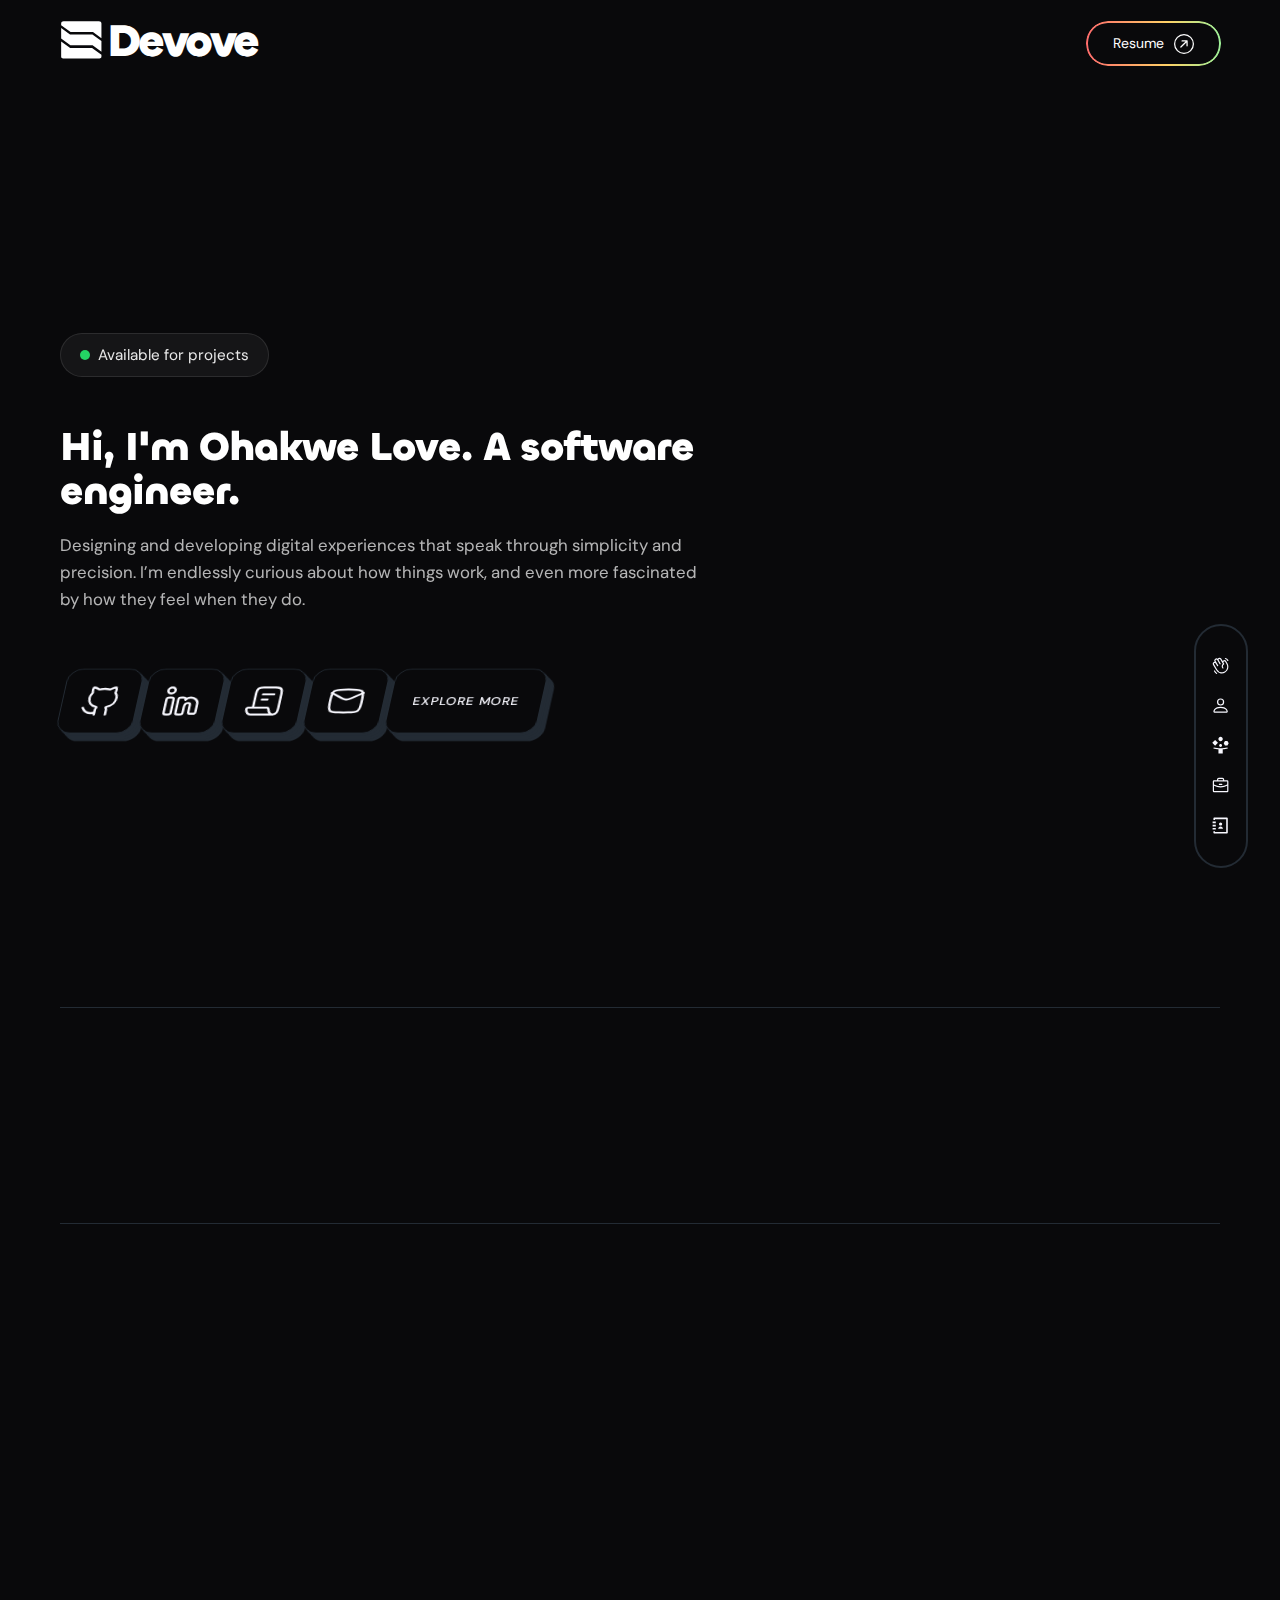
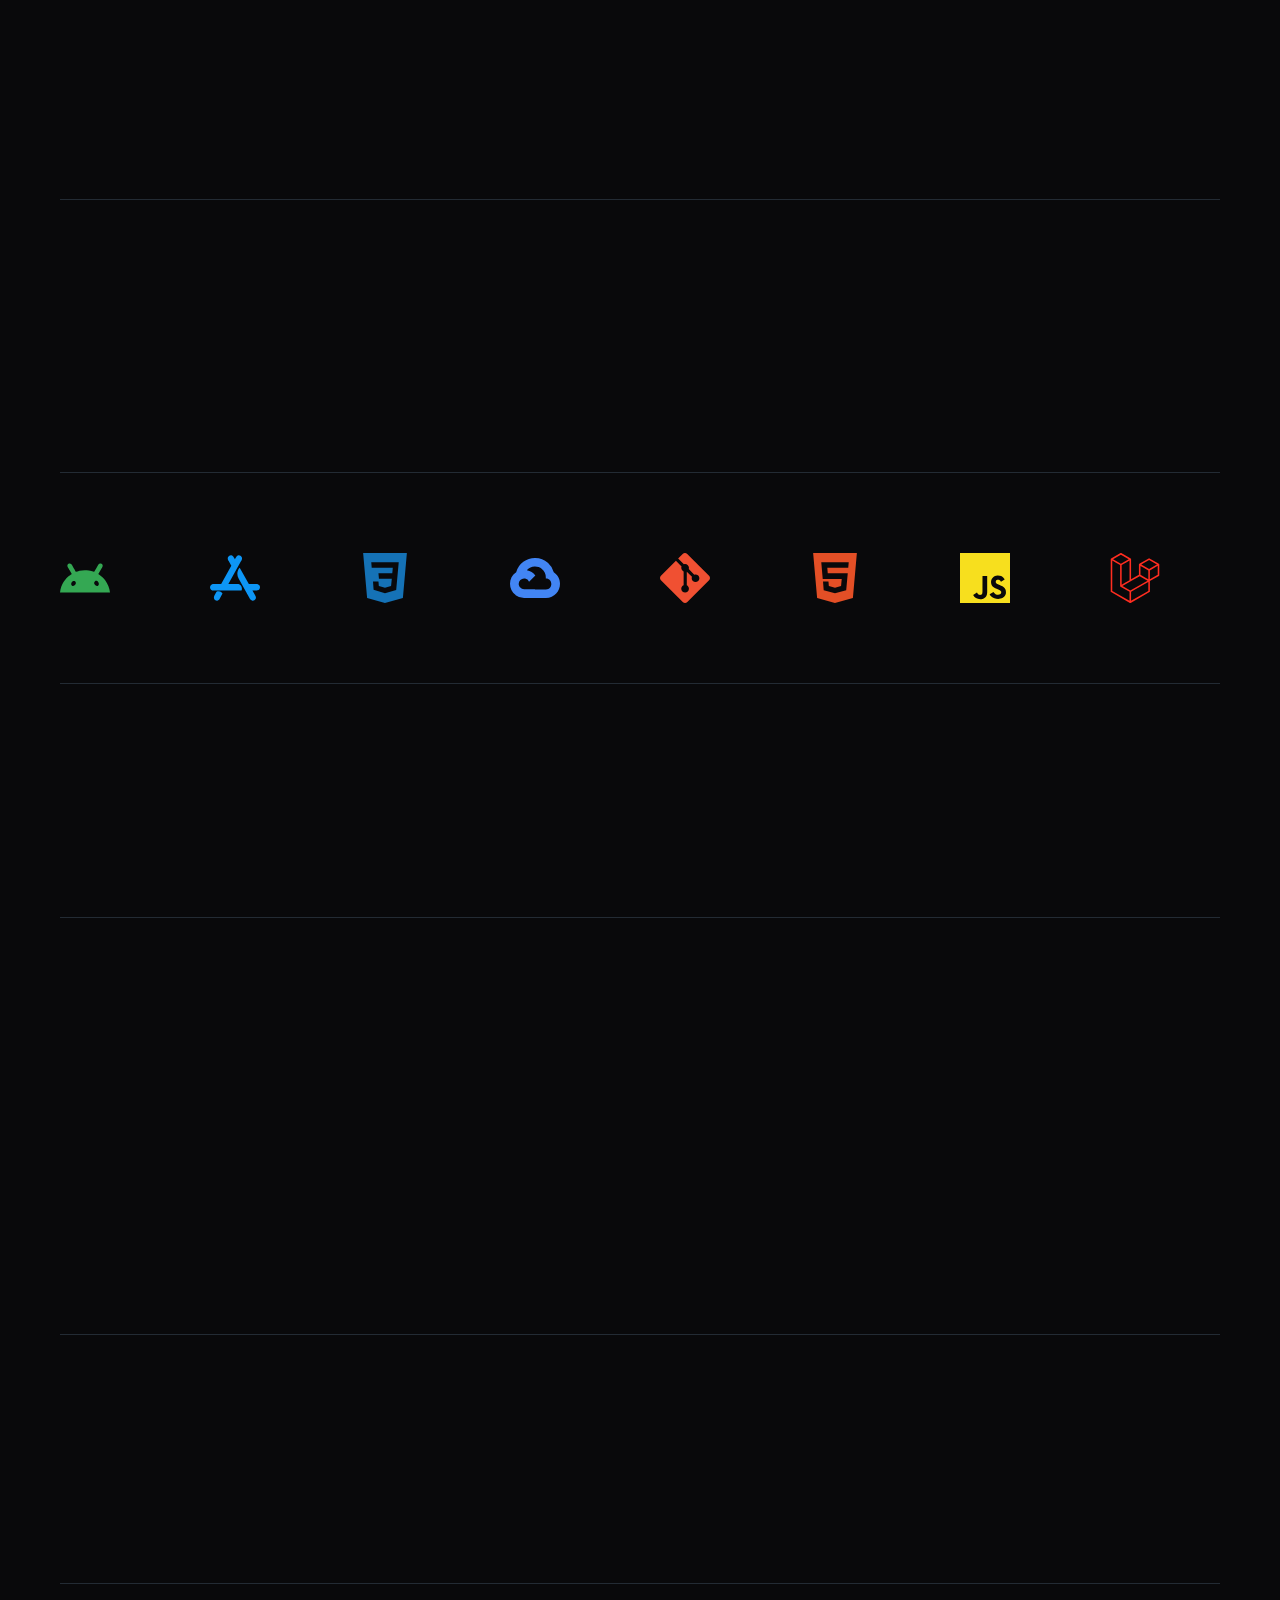
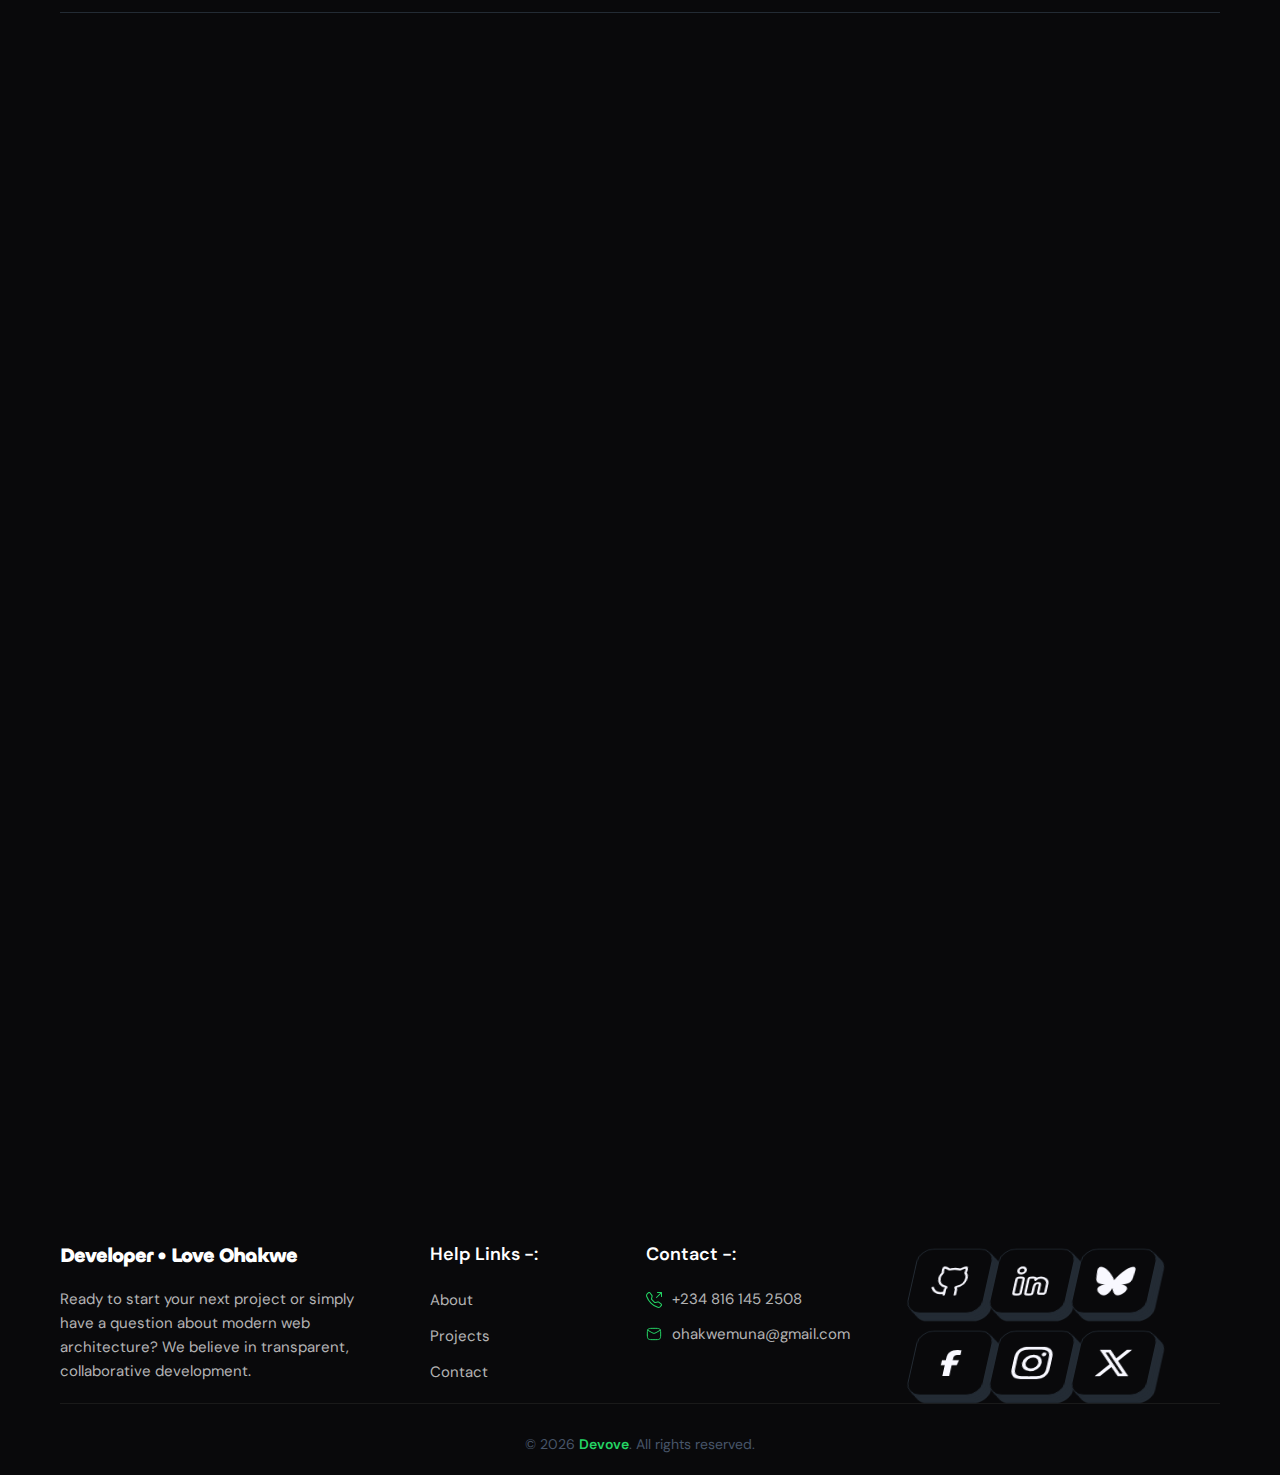
<file: index.html>
<!DOCTYPE html>
<html lang="en">

<head>
    <meta charset="UTF-8">
    <meta name="viewport" content="width=device-width, initial-scale=1.0">
    <meta name="description"
        content="Love Ohakwe - Software Engineer specializing in JavaScript ecosystem. Dedicated problem-solver who thrives on learning and building innovative solutions.">
    <meta name="keywords"
        content="software engineer, JavaScript developer, web development, problem solver, PHP Developer, React JS, Laravel Developer">
    <meta name="author" content="Love Ohakwe">
    <title>Ohakwe Love - Software Engineer | JavaScript Developer</title>

    <!-- favicon -->
    <link rel="apple-touch-icon" sizes="180x180" href="assets/images/favicon_io/apple-touch-icon.png">
    <link rel="icon" type="image/png" sizes="32x32" href="assets/images/favicon_io/favicon-32x32.png">
    <link rel="icon" type="image/png" sizes="16x16" href="assets/images/favicon_io/favicon-16x16.png">
    <!-- <link rel="manifest" href="assets/images/favicon_io/site.webmanifest"> -->

    <!-- css -->
    <link rel="stylesheet" href="assets/css/main.css">
    <link rel="stylesheet" href="assets/css/style.css">

    <style>
        .loaderDiv.fade-out {
            opacity: 0;
            transition: opacity 0.3s ease;
            pointer-events: none;
        }

        body.loading {
            overflow: hidden;
        }

        .loaderDiv {
            width: 100vw;
            height: 100vh;
            position: fixed;
            top: 0;
            bottom: 0;
            left: 0;
            right: 0;
            z-index: 99999;
            background-color: var(--background-2);
            display: flex;
            align-items: center;
            justify-content: center;
            overflow: hidden;
        }

        .loader {
            width: 50px;
            aspect-ratio: 1;
            display: grid;
            border: 4px solid var(--primary);
            border-radius: 50%;
            border-right-color: transparent;
            animation: l15 1s infinite linear;
        }

        .loader::before,
        .loader::after {
            content: "";
            grid-area: 1/1;
            margin: 2px;
            border: inherit;
            border-radius: 50%;
            animation: l15 2s infinite;
        }

        .loader::after {
            margin: 8px;
            animation-duration: 3s;
        }

        @keyframes l15 {
            100% {
                transform: rotate(1turn)
            }
        }
    </style>

    <!-- AOS -->
    <link href="https://unpkg.com/aos@2.3.1/dist/aos.css" rel="stylesheet">

    <!-- js -->
    <script src="assets/js/projects.js" defer></script>
    <script src="assets/js/main.js" defer></script>
</head>

<body>
    <!-- preloader  -->
    <div class="loaderDiv">
        <div class="loader"></div>
    </div>

    <!-- header -->
    <header>
        <div class="container">
            <a href="index.html" class="logo">
                <svg xmlns="http://www.w3.org/2000/svg" id="Layer_1" data-name="Layer 1" viewBox="0 0 1907 382.5">
                    <defs>
                        <style>
                            .cls-1 {
                                letter-spacing: -.06em;
                            }

                            .cls-2 {
                                letter-spacing: -.07em;
                            }

                            .cls-3 {
                                letter-spacing: -.07em;
                            }

                            .cls-4 {
                                letter-spacing: -.06em;
                            }

                            .cls-5 {
                                font-family: 'Chillax';
                                font-size: 436.5px;
                                font-weight: 600;
                            }

                            .cls-5,
                            .cls-6 {
                                fill: #fff;
                            }

                            .cls-6 {
                                stroke-width: 0px;
                            }
                        </style>
                    </defs>
                    <text class="cls-5" transform="translate(443.63 342.9)">
                        <tspan class="cls-1" x="0" y="0">D</tspan>
                        <tspan class="cls-2" x="300.31" y="0">e</tspan>
                        <tspan class="cls-3" x="525.11" y="0">vov</tspan>
                        <tspan class="cls-4" x="1206.46" y="0">e</tspan>
                    </text>
                    <g>
                        <path class="cls-6"
                            d="M395.05,32.97v140.95l-80.68-58.31-1.59-1.14H100.92L11,49.47v-16.5c0-11.11,10.4-20.12,23.23-20.12h337.58c12.83,0,23.23,9.01,23.23,20.12Z" />
                        <polygon class="cls-6"
                            points="395.05 201.88 395.05 303.32 310.87 242.48 309.28 241.33 99.01 241.33 11 177.72 11 77.44 95.6 138.58 96.82 139.46 96.46 139.72 309.05 139.72 395.05 201.88" />
                        <path class="cls-6"
                            d="M395.05,331.28v20.26c0,9.2-8.61,16.65-19.23,16.65H30.23c-10.62,0-19.23-7.46-19.23-16.65v-145.87l82.7,59.77,1.58,1.14h210.26l89.51,64.69Z" />
                    </g>
                </svg>
            </a>

            <a href="my_cv.html" target="_blank" class="view-resume  primary-btn animated-border">
                Resume

                <span>
                    <svg xmlns="http://www.w3.org/2000/svg" fill="currentColor" class="bi bi-arrow-up-right-circle"
                        viewBox="0 0 16 16">
                        <path fill-rule="evenodd"
                            d="M1 8a7 7 0 1 0 14 0A7 7 0 0 0 1 8m15 0A8 8 0 1 1 0 8a8 8 0 0 1 16 0M5.854 10.803a.5.5 0 1 1-.708-.707L9.243 6H6.475a.5.5 0 1 1 0-1h3.975a.5.5 0 0 1 .5.5v3.975a.5.5 0 1 1-1 0V6.707z" />
                    </svg>
                </span>
            </a>

            <button class="nav-toggle">
                <svg xmlns="http://www.w3.org/2000/svg" viewBox="0 0 24 24" fill="currentColor">
                    <path d="M3 4H21V6H3V4ZM9 11H21V13H9V11ZM3 18H21V20H3V18Z"></path>
                </svg>
            </button>
        </div>
    </header>

    <!-- navigation -->
    <nav id="nav" class="nav">

        <button class="close-nav">
            <svg xmlns="http://www.w3.org/2000/svg" viewBox="0 0 24 24" fill="currentColor">
                <path d="M16 18V20H5V18H16ZM21 11V13H3V11H21ZM19 4V6H8V4H19Z"></path>
            </svg>
        </button>

        <ul>
            <li>
                <a href="index.html" class="nav-link nav-home-link" data-tooltip="Home">
                    <svg aria-hidden="true" xmlns="http://www.w3.org/2000/svg" viewBox="0 0 256 256" class="size-5">
                        <path fill="currentColor"
                            d="m220.17 100l-17.31-30a28 28 0 0 0-38.24-10.25a27.7 27.7 0 0 0-9 8.34L138.2 38a28 28 0 0 0-48.48 0a28 28 0 0 0-41.57 36l1.59 2.76A27.7 27.7 0 0 0 38 80.41a28 28 0 0 0-10.24 38.25l40 69.32a87.47 87.47 0 0 0 53.43 41a88.6 88.6 0 0 0 22.92 3a88 88 0 0 0 76.06-132Zm-6.66 62.64A72 72 0 0 1 81.62 180l-40-69.32a12 12 0 0 1 20.78-12L81.63 132a8 8 0 1 0 13.85-8L62 66a12 12 0 1 1 20.78-12L114 108a8 8 0 1 0 13.85-8l-24.28-42a12 12 0 1 1 20.78-12l33.42 57.9a48 48 0 0 0-5.54 60.6a8 8 0 0 0 13.24-9a32 32 0 0 1 7.31-43.5a8 8 0 0 0 2.13-10.4L168.23 90A12 12 0 1 1 189 78l17.31 30a71.56 71.56 0 0 1 7.2 54.62ZM184.25 31.71A8 8 0 0 1 194 26a59.62 59.62 0 0 1 36.53 28l.33.57a8 8 0 1 1-13.85 8l-.33-.57a43.67 43.67 0 0 0-26.8-20.5a8 8 0 0 1-5.63-9.79M80.89 237a8 8 0 0 1-11.23 1.33A119.6 119.6 0 0 1 40.06 204a8 8 0 0 1 13.86-8a103.7 103.7 0 0 0 25.64 29.72A8 8 0 0 1 80.89 237">
                        </path>
                    </svg>

                    <div class="tool-tip">Home</div>
                </a>
            </li>
            <li>
                <a href="#about" class="nav-link nav-about-link" data-tooltip="About">
                    <svg xmlns="http://www.w3.org/2000/svg" fill="currentColor" class="bi bi-person"
                        viewBox="0 0 16 16">
                        <path
                            d="M8 8a3 3 0 1 0 0-6 3 3 0 0 0 0 6m2-3a2 2 0 1 1-4 0 2 2 0 0 1 4 0m4 8c0 1-1 1-1 1H3s-1 0-1-1 1-4 6-4 6 3 6 4m-1-.004c-.001-.246-.154-.986-.832-1.664C11.516 10.68 10.289 10 8 10s-3.516.68-4.168 1.332c-.678.678-.83 1.418-.832 1.664z" />
                    </svg>

                    <div class="tool-tip">About</div>
                </a>
            </li>
            <li>
                <a href="#skills" class="nav-link nav-skills-link" data-tooltip="Skills">
                    <svg xmlns="http://www.w3.org/2000/svg" fill="none" viewBox="0 0 24 24"
                        id="Person-Play-Fill--Streamline-Outlined-Fill-Material">
                        <path fill="currentColor"
                            d="M5.1496 12.05 1.59961 8.5l3.54999 -3.525 3.525 3.525 -3.525 3.55Zm4.175 9.95V16.683c-1.06665 -0.08865 -2.125 -0.20385 -3.175 -0.3455 -1.05 -0.14165 -2.09999 -0.3375 -3.14999 -0.5875l0.375 -1.5c1.421165 0.33335 2.84649 0.57085 4.27599 0.7125 1.4297 0.14165 2.88045 0.2125 4.35225 0.2125 1.472 0 2.92275 -0.07085 4.35225 -0.2125 1.42965 -0.14165 2.85285 -0.37915 4.2695 -0.7125l0.375 1.5c-1.05 0.25 -2.0998 0.4476 -3.1495 0.59275 -1.0498 0.14515 -2.1083 0.2559 -3.1755 0.33225V22h-5.35Zm2.672 -15.5c-0.76465 0 -1.41365 -0.26765 -1.947 -0.803 -0.5333 -0.53535 -0.8 -1.185335 -0.8 -1.95 0 -0.764665 0.2677 -1.413665 0.803 -1.947 0.53535 -0.533335 1.18535 -0.8 1.95 -0.8 0.7647 0 1.4137 0.267665 1.947 0.803 0.53335 0.535335 0.8 1.185335 0.8 1.95 0 0.764665 -0.26765 1.41365 -0.803 1.947 -0.5353 0.53335 -1.1853 0.8 -1.95 0.8Zm0.005 7.15c-0.5013 0 -0.93115 -0.1785 -1.2895 -0.5355 -0.3583 -0.357 -0.5375 -0.78615 -0.5375 -1.2875 0 -0.50135 0.1785 -0.93115 0.5355 -1.2895 0.357 -0.35835 0.7862 -0.5375 1.2875 -0.5375 0.50135 0 0.9312 0.1785 1.2895 0.5355 0.35835 0.357 0.5375 0.78615 0.5375 1.2875 0 0.50135 -0.1785 0.93115 -0.5355 1.2895 -0.357 0.35835 -0.78615 0.5375 -1.2875 0.5375Zm5.448 -1.9 -1.55 -2.75 1.55825 -2.75h3.11675l1.55 2.75 -1.55825 2.75h-3.11675Z"
                            stroke-width="0.5"></path>
                    </svg>
                    <div class="tool-tip">Skills</div>
                </a>
            </li>
            <li>
                <a href="#projects" class="nav-link nav-projects-link" data-tooltip="Projects">
                    <svg aria-hidden="true" xmlns="http://www.w3.org/2000/svg" viewBox="0 0 256 256" class="size-5">
                        <path fill="currentColor"
                            d="M216 56h-40v-8a24 24 0 0 0-24-24h-48a24 24 0 0 0-24 24v8H40a16 16 0 0 0-16 16v128a16 16 0 0 0 16 16h176a16 16 0 0 0 16-16V72a16 16 0 0 0-16-16M96 48a8 8 0 0 1 8-8h48a8 8 0 0 1 8 8v8H96Zm120 24v41.61A184 184 0 0 1 128 136a184.1 184.1 0 0 1-88-22.38V72Zm0 128H40v-68.36A200.2 200.2 0 0 0 128 152a200.25 200.25 0 0 0 88-20.37zm-112-88a8 8 0 0 1 8-8h32a8 8 0 0 1 0 16h-32a8 8 0 0 1-8-8">
                        </path>
                    </svg>
                    <div class="tool-tip">Projects</div>
                </a>
            </li>
            <li>
                <a href="contact.html" class="nav-link nav-contact-link" data-tooltip="Contact">
                    <svg xmlns="http://www.w3.org/2000/svg" viewBox="0 0 24 24" fill="currentColor">
                        <path
                            d="M4 2C3.44772 2 3 2.44772 3 3V5H5V4H19V20H5V19H3V21C3 21.5523 3.44772 22 4 22H20C20.5523 22 21 21.5523 21 21V3C21 2.44772 20.5523 2 20 2H4ZM9 16C9 14.3431 10.3431 13 12 13C13.6569 13 15 14.3431 15 16H9ZM12 12C10.8954 12 10 11.1046 10 10C10 8.89543 10.8954 8 12 8C13.1046 8 14 8.89543 14 10C14 11.1046 13.1046 12 12 12ZM6 9V7H2V9H6ZM6 11V13H2V11H6ZM6 17V15H2V17H6Z">
                        </path>
                    </svg>
                    <div class="tool-tip">Contact</div>
                </a>
            </li>
        </ul>
    </nav>

    <!-- main container -->
    <main>
        <!-- hero -->
        <section class="hero-wrapper">
            <div class="container">
                <div class="hero-content">
                    <div class="status-badge" data-aos="fade-right" data-aos-duration="1000">
                        <span class="status-dot"></span>
                        <span>Available for projects</span>
                    </div>

                    <h1 class="slide-in-up"  data-aos="fade-up" data-aos-duration="1500">Hi, I'm Ohakwe Love.
                        A software engineer.</h1>

                    <p class="description slide-in-up" data-aos="zoom-in" data-aos-duration="2000">
                        Designing and developing digital experiences that speak through simplicity and precision. I’m
                        endlessly curious about how things work, and even more fascinated by how they feel when they do.
                    </p>

                    <div class="cta-section slide-in-up" data-aos="fade-up" data-aos-duration="2500">
                        <div class="board">
                            <div class="key-position">
                                <a aria-label="Github" class="key" data-key="Github" target="_blank"
                                    href="https://github.com/Ohakwe-Love"> <svg aria-hidden="true"
                                        xmlns="http://www.w3.org/2000/svg" width="1em" height="1em" viewBox="0 0 24 24"
                                        data-astro-cid-wyj6lz6x="true">
                                        <g fill="none" stroke="currentColor" stroke-linecap="round"
                                            stroke-linejoin="round" stroke-width="1.5" color="currentColor">
                                            <path d="M10 20.568c-3.429 1.157-6.286 0-8-3.568"></path>
                                            <path
                                                d="M10 22v-3.242c0-.598.184-1.118.48-1.588c.204-.322.064-.78-.303-.88C7.134 15.452 5 14.107 5 9.645c0-1.16.38-2.25 1.048-3.2c.166-.236.25-.354.27-.46c.02-.108-.015-.247-.085-.527c-.283-1.136-.264-2.343.16-3.43c0 0 .877-.287 2.874.96c.456.285.684.428.885.46s.469-.035 1.005-.169A9.5 9.5 0 0 1 13.5 3a9.6 9.6 0 0 1 2.343.28c.536.134.805.2 1.006.169c.2-.032.428-.175.884-.46c1.997-1.247 2.874-.96 2.874-.96c.424 1.087.443 2.294.16 3.43c-.07.28-.104.42-.084.526s.103.225.269.461c.668.95 1.048 2.04 1.048 3.2c0 4.462-2.134 5.807-5.177 6.643c-.367.101-.507.559-.303.88c.296.47.48.99.48 1.589V22">
                                            </path>
                                        </g>
                                    </svg>
                                </a>
                            </div>

                            <div class="key-position">
                                <a aria-label="LinkedIn" class="key" data-key="LinkedIn" target="_blank"
                                    href="https://www.linkedin.com/in/love-ohakwe/">
                                    <svg aria-hidden="true" xmlns="http://www.w3.org/2000/svg" width="1em" height="1em"
                                        viewBox="0 0 24 24" data-astro-cid-wyj6lz6x="true">
                                        <path fill="none" stroke="currentColor" stroke-linecap="round"
                                            stroke-linejoin="round" stroke-width="1.5"
                                            d="M4.5 9.5H4c-.943 0-1.414 0-1.707.293S2 10.557 2 11.5V20c0 .943 0 1.414.293 1.707S3.057 22 4 22h.5c.943 0 1.414 0 1.707-.293S6.5 20.943 6.5 20v-8.5c0-.943 0-1.414-.293-1.707S5.443 9.5 4.5 9.5m2-5.25a2.25 2.25 0 1 1-4.5 0a2.25 2.25 0 0 1 4.5 0m5.826 5.25H11.5c-.943 0-1.414 0-1.707.293S9.5 10.557 9.5 11.5V20c0 .943 0 1.414.293 1.707S10.557 22 11.5 22h.5c.943 0 1.414 0 1.707-.293S14 20.943 14 20v-3.5c0-1.657.528-3 2.088-3c.78 0 1.412.672 1.412 1.5v4.5c0 .943 0 1.414.293 1.707s.764.293 1.707.293h.499c.942 0 1.414 0 1.707-.293c.292-.293.293-.764.293-1.706L22 14c0-2.486-2.364-4.5-4.703-4.5c-1.332 0-2.52.652-3.297 1.673c0-.63 0-.945-.137-1.179a1 1 0 0 0-.358-.358c-.234-.137-.549-.137-1.179-.137"
                                            color="currentColor"></path>
                                    </svg>
                                </a>
                            </div>

                            <div class="key-position">
                                <a aria-label="Resume" class="key" data-key="Resume" target="_blank" href="my_cv.html">
                                    <svg aria-hidden="true" xmlns="http://www.w3.org/2000/svg" width="1em" height="1em"
                                        viewBox="0 0 24 24" data-astro-cid-wyj6lz6x="true">
                                        <path fill="none" stroke="currentColor" stroke-linecap="round"
                                            stroke-linejoin="round" stroke-width="1.5"
                                            d="M5.975 16.987V6.532c0-1.345.057-2.906 1.065-3.8C7.866 2 9.034 2 10.14 2h7.31c1.027 0 2.092.018 3.012.47q.112.055.213.115C22.042 3.388 22 5.302 22 6.885v10.532c0 1.041-.048 2.111-.48 3.059c-.414.907-.98 1.314-2.024 1.506M5.975 16.987h8.83c.413 0 .785.253.93.638c.126.337.23.627.323.9c.323.958.607 1.969 1.287 2.717c.409.45.838.678 1.41.74m-12.78-4.995H2.969c-.553 0-1.011.447-.966.997c.047.576.15 1.078.34 1.615c.336.95.92 1.911 1.88 2.225c.354.115.746.153 1.251.158h13.28m.742 0a4 4 0 0 1-.742 0m.742 0h-.742M10.469 7h7m-7 4h3.5"
                                            color="currentColor"></path>
                                    </svg>
                                </a>
                            </div>

                            <div class="key-position">
                                <a aria-label="Email" class="key" data-key="Email" target="_blank"
                                    href="mailto:ohakwemuna@gmail.com"> <svg aria-hidden="true"
                                        xmlns="http://www.w3.org/2000/svg" width="1em" height="1em" viewBox="0 0 24 24"
                                        data-astro-cid-wyj6lz6x="true">
                                        <g fill="none" stroke="currentColor" stroke-linecap="round"
                                            stroke-linejoin="round" stroke-width="1.5" color="currentColor">
                                            <path d="m2 6l6.913 3.917c2.549 1.444 3.625 1.444 6.174 0L22 6"></path>
                                            <path
                                                d="M2.016 13.476c.065 3.065.098 4.598 1.229 5.733c1.131 1.136 2.705 1.175 5.854 1.254c1.94.05 3.862.05 5.802 0c3.149-.079 4.723-.118 5.854-1.254c1.131-1.135 1.164-2.668 1.23-5.733c.02-.986.02-1.966 0-2.952c-.066-3.065-.099-4.598-1.23-5.733c-1.131-1.136-2.705-1.175-5.854-1.254a115 115 0 0 0-5.802 0c-3.149.079-4.723.118-5.854 1.254c-1.131 1.135-1.164 2.668-1.23 5.733a69 69 0 0 0 0 2.952">
                                            </path>
                                        </g>
                                    </svg> </a>
                            </div>
                        </div>

                        <div class="key-position"> <a id="cta-hero-btn" href="contact.html" data-block="center"
                                class="key call-to-action-btn peer">
                                <p class="border-line call-to-action-content">Explore more</p>
                            </a> </div>
                    </div>
                </div>
            </div>
        </section>

        <!-- about -->
        <section id="about">
            <div class="container">
                <div class="section-header">
                    <div class="section-header-col">
                        <div class="section-label slide-in-left" data-aos="fade-up" data-aos-duration="1000">
                            <span>
                                <svg xmlns="http://www.w3.org/2000/svg" fill="currentColor" class="bi bi-person"
                                    viewBox="0 0 16 16">
                                    <path
                                        d="M8 8a3 3 0 1 0 0-6 3 3 0 0 0 0 6m2-3a2 2 0 1 1-4 0 2 2 0 0 1 4 0m4 8c0 1-1 1-1 1H3s-1 0-1-1 1-4 6-4 6 3 6 4m-1-.004c-.001-.246-.154-.986-.832-1.664C11.516 10.68 10.289 10 8 10s-3.516.68-4.168 1.332c-.678.678-.83 1.418-.832 1.664z">
                                    </path>
                                </svg>
                            </span>
                            About
                        </div>

                        <h2 class="section-heading slide-in-up" data-aos="fade-up" data-aos-duration="2000">Learning, Building, and Documenting</h2>
                    </div>
                    <div class="section-header-col">
                        <a href="contact.html" class="primary-btn animated-border" data-aos="zoom-in" data-aos-duration="2000">
                            Contact Me
                            <span>
                                <svg xmlns="http://www.w3.org/2000/svg" fill="currentColor"
                                    class="bi bi-arrow-right-short" viewBox="0 0 16 16">
                                    <path fill-rule="evenodd"
                                        d="M4 8a.5.5 0 0 1 .5-.5h5.793L8.146 5.354a.5.5 0 1 1 .708-.708l3 3a.5.5 0 0 1 0 .708l-3 3a.5.5 0 0 1-.708-.708L10.293 8.5H4.5A.5.5 0 0 1 4 8" />
                                </svg>
                            </span>
                        </a>
                    </div>
                </div>

                <div class="about-row">
                    <div class="about-col">
                        <h3 data-aos="fade-up" data-aos-duration="1500">Driven by curiosity and the art of creating meaningful experiences</h3>

                        <p data-aos="fade-up" data-aos-duration="2500">
                            A journey fueled by curiosity and the desire to understand how things work.
                            I began exploring technology out of a deep fascination with how ideas come to life through
                            code and design. What started as a simple curiosity grew into a passion for building
                            thoughtful, engaging digital experiences that connect people and purpose.
                        </p>

                        <p data-aos="fade-up" data-aos-duration="3000">
                            When I’m not creating, I’m often learning something new or observing the little details that
                            make everyday life inspiring, because for me, creativity starts with curiosity.
                        </p>

                        <a href="#projects" class="projects-link" data-aos="fade-up" data-aos-duration="3500">
                            <i class="border-line">Discover more projects</i>
                            <span>
                                <svg width="24" height="24" fill="none" stroke="currentColor" viewBox="0 0 24 24">
                                    <path stroke-linecap="round" stroke-linejoin="round" stroke-width="2"
                                        d="M9 5l7 7-7 7">
                                    </path>
                                </svg>
                            </span>
                        </a>
                    </div>
                    <div class="about-col" data-aos="zoom-in" data-aos-duration="2000">
                        <img src="assets/images/me/me.jpg" alt="Lovely">
                    </div>
                </div>
            </div>
        </section>

        <!-- stacks -->
        <section class="stacks" id="stacks">
            <div class="container">
                <div class="section-header">
                    <div class="section-header-col">
                        <div class="section-label" data-aos="zoom-out-down" data-aos-duration="2000">
                            <span>
                                <svg aria-hidden="true" xmlns="http://www.w3.org/2000/svg" width="1em" height="1em"
                                    viewBox="0 0 256 256" class="size-4">
                                    <g fill="currentColor">
                                        <path
                                            d="m220 169.09l-92 53.65l-92-53.65a8 8 0 0 0-8 13.82l96 56a8 8 0 0 0 8.06 0l96-56a8 8 0 1 0-8.06-13.82">
                                        </path>
                                        <path
                                            d="m220 121.09l-92 53.65l-92-53.65a8 8 0 0 0-8 13.82l96 56a8 8 0 0 0 8.06 0l96-56a8 8 0 1 0-8.06-13.82">
                                        </path>
                                        <path
                                            d="m28 86.91l96 56a8 8 0 0 0 8.06 0l96-56a8 8 0 0 0 0-13.82l-96-56a8 8 0 0 0-8.06 0l-96 56a8 8 0 0 0 0 13.82">
                                        </path>
                                    </g>
                                </svg>
                            </span>
                            Tech Stacks
                        </div>

                        <h2 class="section-heading" data-aos="zoom-in" data-aos-duration="3000">Tech stacks I'm familiar with</h2>
                        <p class="section-subtitle" data-aos="zoom-out-up" data-aos-duration="3000">Crafting exceptional digital experiences through
                            cutting-edge
                            technologies
                            and design principles</p>
                    </div>
                </div>

                <div class="stacks-container">
                    <div class="stacks-track">
                        <div class="stack-item">
                            <img src="assets/images/stacks/android.svg" alt="android">
                        </div>
                        <div class="stack-item">
                            <img src="assets/images/stacks/appstore.svg" alt="appstore">
                        </div>
                        <div class="stack-item">
                            <img src="assets/images/stacks/css3.svg" alt="css3">
                        </div>
                        <div class="stack-item">
                            <img src="assets/images/stacks/cloud.svg" alt="cloud">
                        </div>
                        <div class="stack-item">
                            <img src="assets/images/stacks/git.svg" alt="git">
                        </div>
                        <div class="stack-item">
                            <img src="assets/images/stacks/html.svg" alt="html">
                        </div>
                        <div class="stack-item">
                            <img src="assets/images/stacks/js.svg" alt="js">
                        </div>
                        <div class="stack-item">
                            <img src="assets/images/stacks/laravel.svg" alt="laravel">
                        </div>
                        <div class="stack-item">
                            <img src="assets/images/stacks/mysql.svg" alt="mysql">
                        </div>
                        <div class="stack-item">
                            <img src="assets/images/stacks/net.svg" alt=".net">
                        </div>
                        <div class="stack-item">
                            <img src="assets/images/stacks/php.svg" alt="php">
                        </div>
                        <div class="stack-item">
                            <img src="assets/images/stacks/postgresql.svg" alt="postgresql">
                        </div>
                        <div class="stack-item">
                            <img src="assets/images/stacks/react.svg" alt="react">
                        </div>
                        <div class="stack-item">
                            <img src="assets/images/stacks/vite.svg" alt="vite">
                        </div>

                        <div class="stack-item">
                            <img src="assets/images/stacks/android.svg" alt="android">
                        </div>
                        <div class="stack-item">
                            <img src="assets/images/stacks/appstore.svg" alt="appstore">
                        </div>
                        <div class="stack-item">
                            <img src="assets/images/stacks/css3.svg" alt="css3">
                        </div>
                        <div class="stack-item">
                            <img src="assets/images/stacks/cloud.svg" alt="cloud">
                        </div>
                        <div class="stack-item">
                            <img src="assets/images/stacks/git.svg" alt="git">
                        </div>
                        <div class="stack-item">
                            <img src="assets/images/stacks/html.svg" alt="html">
                        </div>
                        <div class="stack-item">
                            <img src="assets/images/stacks/js.svg" alt="js">
                        </div>
                        <div class="stack-item">
                            <img src="assets/images/stacks/laravel.svg" alt="laravel">
                        </div>
                        <div class="stack-item">
                            <img src="assets/images/stacks/mysql.svg" alt="mysql">
                        </div>
                        <div class="stack-item">
                            <img src="assets/images/stacks/net.svg" alt=".net">
                        </div>
                        <div class="stack-item">
                            <img src="assets/images/stacks/php.svg" alt="php">
                        </div>
                        <div class="stack-item">
                            <img src="assets/images/stacks/postgresql.svg" alt="postgresql">
                        </div>
                        <div class="stack-item">
                            <img src="assets/images/stacks/react.svg" alt="react">
                        </div>
                        <div class="stack-item">
                            <img src="assets/images/stacks/vite.svg" alt="vite">
                        </div>
                    </div>
                </div>
            </div>
        </section>

        <!-- skills -->
        <div class="skills-container" id="skills">
            <div class="container">
                <div class="section-header">
                    <div class="section-header-col">
                        <div class="section-label" data-aos="zoom-out-down" data-aos-duration="2000">
                            <span>
                                <svg xmlns="http://www.w3.org/2000/svg" fill="none" viewBox="0 0 24 24"
                                    id="Person-Play-Fill--Streamline-Outlined-Fill-Material">
                                    <path fill="currentColor"
                                        d="M5.1496 12.05 1.59961 8.5l3.54999 -3.525 3.525 3.525 -3.525 3.55Zm4.175 9.95V16.683c-1.06665 -0.08865 -2.125 -0.20385 -3.175 -0.3455 -1.05 -0.14165 -2.09999 -0.3375 -3.14999 -0.5875l0.375 -1.5c1.421165 0.33335 2.84649 0.57085 4.27599 0.7125 1.4297 0.14165 2.88045 0.2125 4.35225 0.2125 1.472 0 2.92275 -0.07085 4.35225 -0.2125 1.42965 -0.14165 2.85285 -0.37915 4.2695 -0.7125l0.375 1.5c-1.05 0.25 -2.0998 0.4476 -3.1495 0.59275 -1.0498 0.14515 -2.1083 0.2559 -3.1755 0.33225V22h-5.35Zm2.672 -15.5c-0.76465 0 -1.41365 -0.26765 -1.947 -0.803 -0.5333 -0.53535 -0.8 -1.185335 -0.8 -1.95 0 -0.764665 0.2677 -1.413665 0.803 -1.947 0.53535 -0.533335 1.18535 -0.8 1.95 -0.8 0.7647 0 1.4137 0.267665 1.947 0.803 0.53335 0.535335 0.8 1.185335 0.8 1.95 0 0.764665 -0.26765 1.41365 -0.803 1.947 -0.5353 0.53335 -1.1853 0.8 -1.95 0.8Zm0.005 7.15c-0.5013 0 -0.93115 -0.1785 -1.2895 -0.5355 -0.3583 -0.357 -0.5375 -0.78615 -0.5375 -1.2875 0 -0.50135 0.1785 -0.93115 0.5355 -1.2895 0.357 -0.35835 0.7862 -0.5375 1.2875 -0.5375 0.50135 0 0.9312 0.1785 1.2895 0.5355 0.35835 0.357 0.5375 0.78615 0.5375 1.2875 0 0.50135 -0.1785 0.93115 -0.5355 1.2895 -0.357 0.35835 -0.78615 0.5375 -1.2875 0.5375Zm5.448 -1.9 -1.55 -2.75 1.55825 -2.75h3.11675l1.55 2.75 -1.55825 2.75h-3.11675Z"
                                        stroke-width="0.5"></path>
                                </svg>
                            </span>
                            Expertise
                        </div>
                        <h2 class="section-heading" data-aos="zoom-in-right" data-aos-duration="3000" data-aos-delay="100">Professional Values</h2>
                        <p class="section-subtitle"  data-aos="zoom-out-up" data-aos-duration="3000" data-aos-delay="100">Key interpersonal abilities that support efficient, secure, and
                            results-driven work.</p>
                    </div>
                </div>

                <div class="skills-grid">
                    <div class="skill-card" data-aos="zoom-in-up" data-aos-duration="3000" data-aos-delay="100">
                        <div class="skill-icon">
                            <div class="icon-glow"></div>
                            <img src="assets/images/skills/problem-solving.png" alt="">
                        </div>
                        <h3 class="skill-title">Problem-Solving</h3>
                        <p class="skill-description">Approach complex technical challenges with a structured, logical,
                            and systematic mindset.</p>
                    </div>

                    <div class="skill-card" data-aos="zoom-in-up" data-aos-duration="3000" data-aos-delay="500">
                        <div class="skill-icon">
                            <div class="icon-glow"></div>
                            <img src="assets/images/skills/team.png" alt="">
                        </div>
                        <h3 class="skill-title">Collaboration</h3>
                        <p class="skill-description">Work effectively in a team, provide constructive code feedback, and
                            utilize Git flow smoothly.</p>
                    </div>

                    <div class="skill-card" data-aos="zoom-in-up" data-aos-duration="3000" data-aos-delay="1000">
                        <div class="skill-icon">
                            <div class="icon-glow"></div>
                            <img src="assets/images/skills/user-focus.png" alt="">
                        </div>
                        <h3 class="skill-title">User Focus</h3>
                        <p class="skill-description">Understand user needs, focusing on accessibility, performance, and
                            overall usability.</p>
                    </div>

                    <div class="skill-card" data-aos="zoom-in-up" data-aos-duration="3000" data-aos-delay="1500">
                        <div class="skill-icon">
                            <div class="icon-glow"></div>
                            <img src="assets/images/skills/security.png" alt="">
                        </div>
                        <h3 class="skill-title">Security</h3>
                        <p class="skill-description">Ensuring data integrity and safeguarding applications through
                            proactive measures.</p>
                    </div>

                </div>
            </div>
        </div>

        <!-- Services Section -->
        <section class="services" id="services">
            <div class="container">
                <div class="section-header">
                    <div class="section-header-col">
                        <div class="section-label" data-aos="fade-right" data-aos-duration="2000">
                            <span>
                                <svg xmlns="http://www.w3.org/2000/svg" fill="none" viewBox="0 0 24 24">
                                    <path fill="currentColor" fill-rule="evenodd"
                                        d="M10.5894 17.0129c0.9302 -1.0001 2.0004 -2.3204 3.0606 -3.5506 1.0602 -1.2303 2.2704 -2.7105 3.0006 -3.58071 0.4579 0.20131 0.9434 0.33281 1.4403 0.39011 0.6483 0.0633 1.3025 -0.0257 1.9103 -0.2601 0.7354 -0.2727 1.4137 -0.67968 2.0004 -1.20021 0.5775 -0.50508 1.0529 -1.11623 1.4003 -1.80034 0.1551 -0.36269 0.1936 -0.76468 0.11 -1.15022 -0.155 -0.70942 -0.4325 -1.38637 -0.8202 -2.00037 -0.1138 -0.20149 -0.2408 -0.39528 -0.38 -0.58011 -0.033 -0.04639 -0.0698 -0.08989 -0.1101 -0.13003 -0.0827 -0.06917 -0.1872 -0.10707 -0.295 -0.10707 -0.1079 0 -0.2123 0.0379 -0.2951 0.10707 0 0 -1.2402 1.44027 -2.1604 2.37045l-0.1 0.10002 -1.7903 0.24004c0 -1.78033 -0.0801 -1.73032 1.8103 -4.34082 0.078 -0.10274 0.145 -0.21337 0.2 -0.33006 0.0267 -0.04721 0.043 -0.09959 0.0478 -0.15361 0.0048 -0.05403 -0.0021 -0.108451 -0.0201 -0.159613 -0.018 -0.051161 -0.0467 -0.097878 -0.0843 -0.13701 -0.0375 -0.039133 -0.083 -0.069775 -0.1334 -0.089868C18.3069 0.19735 17.104 0.154644 16.0005 0.529826c-0.5673 0.167889 -1.0903 0.459501 -1.5313 0.853834 -0.4411 0.39433 -0.7892 0.88156 -1.0192 1.4266 -0.2254 0.75166 -0.3168 1.53711 -0.2701 2.32044 0.0407 0.69561 0.221 1.37592 0.5301 2.00037L7.13878 14.2924c-0.46946 -0.1924 -0.96501 -0.3138 -1.47028 -0.36 -0.62008 -0.0438 -1.2421 0.0519 -1.82034 0.28 -0.71598 0.2756 -1.37409 0.6827 -1.94037 1.2002 -0.564 0.5228 -1.019433 1.1515 -1.340253 1.8504 -0.390074 0.8101 0.230044 2.2604 0.750143 3.1006 0.14104 0.2482 0.30513 0.4826 0.49009 0.7001 0.08089 0.0731 0.18603 0.1136 0.29506 0.1136 0.10902 0 0.21416 -0.0405 0.29505 -0.1136 0 0 1.16022 -1.3803 2.13041 -2.3804l0.08001 -0.0901 1.68032 -0.24v1.7703l-0.08002 0.1101c-0.38007 0.5401 -1.28024 1.7603 -1.66031 2.3304 -0.07622 0.1163 -0.14633 0.2365 -0.21004 0.3601 -0.03287 0.0679 -0.05142 0.1418 -0.05451 0.2171 -0.00308 0.0754 0.00936 0.1506 0.03656 0.2209 0.02721 0.0704 0.06859 0.1344 0.12157 0.1881 0.05299 0.0537 0.11645 0.0959 0.18644 0.124 1.14371 0.4343 2.40695 0.4343 3.55067 0 0.59097 -0.1919 1.13227 -0.512 1.58526 -0.9373 0.45296 -0.4253 0.80646 -0.9454 1.03526 -1.5232 0.1973 -0.7532 0.2649 -1.5345 0.2 -2.3104 -0.0235 -0.6494 -0.1624 -1.2895 -0.4101 -1.8904Zm-0.88013 3.8608c-0.17312 0.4169 -0.43576 0.7907 -0.76934 1.0949 -0.33358 0.3042 -0.72994 0.5314 -1.16103 0.6654 -0.66951 0.2527 -1.39207 0.3318 -2.1004 0.23 0.42008 -0.6201 1.09021 -1.5402 1.40027 -2.0003 0.13284 -0.1767 0.22195 -0.3824 0.26005 -0.6001v-2.2205c0.01069 -0.1064 0.01069 -0.2136 0 -0.32 -0.01831 -0.0961 -0.06388 -0.185 -0.13127 -0.2559 -0.06739 -0.0709 -0.15375 -0.121 -0.2488 -0.1442 -0.22563 -0.0314 -0.45451 -0.0314 -0.68013 0 -0.60012 0.08 -1.5503 0.3001 -1.87036 0.3201 -0.21521 0.0677 -0.40624 0.1962 -0.5501 0.37 -0.39007 0.4101 -1.19023 1.3203 -1.67032 1.8904 -0.26887 -0.4225 -0.49343 -0.8717 -0.67012 -1.3403 -0.13236 -0.2882 -0.16064 -0.6134 -0.08002 -0.9201 0.2444 -0.6094 0.60828 -1.1637 1.0702 -1.6303 0.48727 -0.4327 1.05011 -0.7717 1.66032 -1.0002 0.45488 -0.191 0.94804 -0.2732 1.44027 -0.2401 0.5089 0.0376 1.0069 0.1664 1.47028 0.3801 0.07918 0.0334 0.1667 0.0417 0.25076 0.0239 0.08406 -0.0179 0.16061 -0.0612 0.21933 -0.1239l6.88134 -7.72149c0 -0.86016 -0.5401 -0.65012 -0.6202 -2.22042 -0.0417 -0.71084 0.0499 -1.42322 0.2701 -2.10039 0.197 -0.43908 0.4897 -0.82859 0.8565 -1.14007 0.3669 -0.31148 0.7987 -0.53707 1.2639 -0.66028 0.7887 -0.276339 1.6419 -0.311163 2.4505 -0.10001 -0.4201 0.59011 -1.2603 1.65031 -1.6203 2.1404 -0.1281 0.14943 -0.2174 0.32804 -0.2601 0.5201 0 0.36007 -0.07 1.67031 -0.07 2.22042 -0.0087 0.10317 -0.0087 0.20689 0 0.31006 0.0153 0.07977 0.0523 0.15377 0.107 0.21379 0.0548 0.06002 0.125 0.10372 0.203 0.12627 0.2158 0.029 0.4344 0.029 0.6502 0 0.6101 -0.06001 1.5603 -0.23004 1.8803 -0.25005 0.2078 -0.05633 0.3952 -0.17084 0.5401 -0.33006 0.4001 -0.39007 1.2203 -1.26024 1.7204 -1.81034 0.2574 0.42851 0.4655 0.88485 0.6201 1.36026 0.1031 0.28432 0.1031 0.59584 0 0.88016 -0.2694 0.57056 -0.6425 1.08608 -1.1002 1.52029 -0.489 0.43537 -1.0557 0.77469 -1.6704 1.00019 -0.4701 0.17077 -0.9744 0.22567 -1.4702 0.16003 -0.5186 -0.06825 -1.0204 -0.23096 -1.4803 -0.48009 -0.1159 -0.05694 -0.2478 -0.07212 -0.3736 -0.04295 -0.1257 0.02916 -0.2376 0.10086 -0.3165 0.20298 -0.6502 0.82016 -1.8904 2.3004 -3.2307 3.8707 -1.089 1.2832 -2.1893 2.5568 -3.30058 3.8208 -0.08349 0.0865 -0.13571 0.1984 -0.14839 0.318 -0.01268 0.1196 0.0149 0.24 0.07838 0.3421 0.29706 0.559 0.46456 1.1778 0.49009 1.8103 0.03538 0.623 -0.02877 1.2476 -0.19003 1.8504v0.01Z"
                                        clip-rule="evenodd" stroke-width="1"></path>
                                    <path fill="currentColor" fill-rule="evenodd"
                                        d="M2.99797 10.0117c0.71691 0.2487 1.47168 0.3705 2.23042 0.3601 0.68547 0.0079 1.3656 -0.1213 2.00038 -0.38012l0.92018 0.92022c0.02709 0.0284 0.05967 0.051 0.09578 0.0665 0.0361 0.0155 0.07497 0.0235 0.11426 0.0235 0.03928 0 0.07815 -0.008 0.11425 -0.0235 0.03611 -0.0155 0.06869 -0.0381 0.09579 -0.0665 0.05497 -0.0561 0.08577 -0.1315 0.08577 -0.2101 0 -0.0785 -0.0308 -0.1539 -0.08577 -0.21l-1.0502 -1.16024c-0.04545 -0.05068 -0.10631 -0.08499 -0.17319 -0.09764 -0.06688 -0.01265 -0.13607 -0.00294 -0.19688 0.02762 -0.60723 0.25279 -1.26358 0.3656 -1.92037 0.33007 -0.6613 -0.01625 -1.31464 -0.14827 -1.93036 -0.39008 -0.4169 -0.22172 -0.77939 -0.5332 -1.06131 -0.91199 -0.28193 -0.37879 -0.47627 -0.81543 -0.569 -1.27842 -0.18975 -0.70764 -0.18975 -1.45277 0 -2.16041 0.58011 0.48009 1.45027 1.24023 1.88036 1.6003 0.16919 0.15651 0.37588 0.26675 0.60011 0.32006 0.36007 0 1.66031 0.15003 2.21042 0.17003 0.113 0.01264 0.22706 0.01264 0.34006 0 0.10771 -0.01253 0.20946 -0.05607 0.2929 -0.12531 0.08345 -0.06924 0.145 -0.16121 0.17719 -0.26476 0.03861 -0.22842 0.03861 -0.46171 0 -0.69013 0 -0.61012 -0.16003 -1.5703 -0.16003 -1.89036 -0.04908 -0.23595 -0.16749 -0.45188 -0.34006 -0.62011 -0.33007 -0.41008 -1.14022 -1.23024 -1.67032 -1.76034 0.41273 -0.2237 0.84876 -0.40146 1.30025 -0.5301 0.2865 -0.110152 0.60367 -0.110152 0.89017 0 0.57817 0.29593 1.09425 0.69996 1.52028 1.19023 0.41493 0.52507 0.73019 1.12169 0.93018 1.76033 0.16436 0.46821 0.21242 0.96936 0.14002 1.46028 -0.07503 0.49802 -0.23756 0.97885 -0.48009 1.42027 -0.03511 0.06923 -0.04819 0.14756 -0.03746 0.22445 0.01073 0.07689 0.04474 0.14865 0.09747 0.20563L10.5794 8.5114c0.0328 0.03218 0.0717 0.05758 0.1143 0.07474 0.0427 0.01717 0.0883 0.02576 0.1343 0.0253 0.046 -0.00047 0.0914 -0.00998 0.1337 -0.028 0.0423 -0.01803 0.0806 -0.0442 0.1128 -0.07704 0.0322 -0.03284 0.0576 -0.07169 0.0747 -0.11434 0.0172 -0.04265 0.0258 -0.08827 0.0253 -0.13424 -0.0004 -0.04597 -0.0099 -0.09141 -0.028 -0.1337 -0.018 -0.0423 -0.0442 -0.08063 -0.077 -0.11281l-1.0002 -1.00019c0.2324 -0.45286 0.3943 -0.93855 0.4801 -1.44027 0.1039 -0.61443 0.0628 -1.24462 -0.12 -1.84035 -0.2086 -0.72223 -0.54757 -1.40019 -1.00021 -2.00038C8.94912 1.1062 8.35098 0.582827 7.66886 0.189828c-0.79015 -0.460087 -2.30044 0 -3.19061 0.490093 -0.21076 0.095766 -0.41463 0.206052 -0.61011 0.330059 -0.05099 0.03083 -0.09802 0.06777 -0.14003 0.11002 -0.08931 0.08062 -0.14656 0.19073 -0.16126 0.31014 -0.0147 0.11941 0.01415 0.24012 0.08125 0.33999 0.09001 0.15003 0.94017 0.88016 2.22042 2.32044l0.06001 0.08001 0.12002 1.6003c-0.5401 0 -1.29024 -0.11002 -1.70032 -0.13002l-0.09002 -0.07001c-0.5101 -0.41008 -1.67032 -1.38027 -2.26043 -1.79034 -0.1106 -0.08557 -0.22764 -0.16248 -0.35006 -0.23005 -0.11686 -0.04637 -0.2464 -0.0497 -0.36548 -0.0094 -0.11909 0.04031 -0.21998 0.12163 -0.284646 0.22945C0.486679 4.8709 0.40117 6.12147 0.757549 7.28117c0.143713 0.59447 0.419851 1.1488 0.807791 1.6216 0.38795 0.47281 0.87767 0.85188 1.43263 1.10893Z"
                                        clip-rule="evenodd" stroke-width="1"></path>
                                    <path fill="currentColor" fill-rule="evenodd"
                                        d="M21.1014 14.1025c-0.7409 -0.2831 -1.5272 -0.4288 -2.3204 -0.4301 -0.7182 -0.015 -1.4312 0.1248 -2.0904 0.4101l-1.1002 -1.1403c-0.0561 -0.0549 -0.1315 -0.0857 -0.2101 -0.0857 -0.0785 0 -0.1539 0.0308 -0.21 0.0857 -0.0284 0.0271 -0.0511 0.0597 -0.0666 0.0958 -0.0154 0.0361 -0.0234 0.075 -0.0234 0.1143s0.008 0.0781 0.0234 0.1142c0.0155 0.0362 0.0382 0.0687 0.0666 0.0958l1.2202 1.3603c0.0477 0.0538 0.1122 0.0899 0.1829 0.1026 0.0708 0.0127 0.1438 0.0012 0.2072 -0.0326 0.6265 -0.2844 1.314 -0.4081 2.0004 -0.3601 0.6877 0.0261 1.3652 0.1751 2.0004 0.4401 0.4107 0.2283 0.7656 0.5451 1.0389 0.9274 0.2733 0.3822 0.4582 0.8205 0.5414 1.283 0.1856 0.7048 0.1856 1.4457 0 2.1504 -0.5701 -0.4901 -1.4203 -1.2702 -1.8404 -1.6403 -0.166 -0.1576 -0.3689 -0.271 -0.5901 -0.33 -0.3601 0 -1.6603 -0.1901 -2.2104 -0.2201 -0.1128 -0.0157 -0.2273 -0.0157 -0.3401 0 -0.1063 0.0114 -0.2075 0.0521 -0.2922 0.1174 -0.0847 0.0653 -0.1498 0.1527 -0.1879 0.2527 -0.0549 0.2257 -0.0751 0.4584 -0.06 0.6901 0 0.6101 0.12 1.5803 0.11 1.9004 0.0478 0.2372 0.1623 0.4558 0.3301 0.6301 0.3601 0.4101 1.1502 1.2602 1.6703 1.7903 -0.4205 0.2169 -0.8631 0.3879 -1.3202 0.5101 -0.2907 0.1063 -0.6096 0.1063 -0.9002 0 -0.5711 -0.3192 -1.074 -0.7473 -1.4803 -1.2602 -0.4034 -0.519 -0.7054 -1.1094 -0.8902 -1.7403 -0.1584 -0.5013 -0.1894 -1.0341 -0.09 -1.5503 0.1006 -0.5344 0.2971 -1.0461 0.5801 -1.5103 0.0452 -0.0699 0.0639 -0.1536 0.0529 -0.2361 -0.011 -0.0825 -0.051 -0.1583 -0.1129 -0.214L13.72 15.4227c-0.0637 -0.0635 -0.15 -0.0992 -0.24 -0.0992s-0.1763 0.0357 -0.2401 0.0992c-0.0635 0.0638 -0.0992 0.1501 -0.0992 0.2401s0.0357 0.1763 0.0992 0.24l0.8402 0.8202c-0.2701 0.4634 -0.4658 0.9662 -0.5801 1.4902 -0.138 0.6382 -0.1209 1.3002 0.05 1.9304 0.2006 0.7406 0.54 1.4364 1.0002 2.0504 0.4615 0.6216 1.0388 1.148 1.7003 1.5503 0.7701 0.4701 2.3004 0 3.2006 -0.4101 0.1892 -0.0964 0.3728 -0.2032 0.5501 -0.32 0.0521 -0.025 0.0995 -0.0589 0.14 -0.1001 0.0907 -0.0791 0.1505 -0.1878 0.1688 -0.3068 0.0183 -0.1189 -0.006 -0.2405 -0.0687 -0.3433 0 0 -1.3203 -1.3702 -2.1605 -2.3804l-0.08 -0.0701 -0.08 -1.6103c0.5301 0 1.2903 0.1401 1.6903 0.1701l0.0901 0.08c0.5001 0.4301 1.6303 1.4303 2.1704 1.8603 0.1112 0.0877 0.2282 0.1679 0.35 0.2401 0.0625 0.0396 0.1328 0.0654 0.206 0.0758 0.0733 0.0103 0.1479 0.0048 0.2189 -0.016 0.071 -0.0208 0.1368 -0.0566 0.1929 -0.1048 0.056 -0.0483 0.1012 -0.108 0.1324 -0.1751 0.5207 -1.0927 0.6204 -2.339 0.28 -3.5006 -0.1347 -0.5857 -0.3973 -1.1342 -0.7691 -1.6063 -0.3718 -0.4721 -0.8435 -0.856 -1.3813 -1.1242Z"
                                        clip-rule="evenodd" stroke-width="1"></path>
                                </svg>
                            </span>
                            Services
                        </div>

                        <h2 class="section-heading" data-aos="zoom-in" data-aos-duration="3000">Elevate Your Digital Presence</h2>

                        <p class="section-subtitle" data-aos="fade-right" data-aos-duration="3000">Offering a range of services to bring your ideas to life</p>
                    </div>
                </div>

                <div class="services-grid">
                    <div class="service-card" data-service="1" data-aos="fade-up" data-aos-duration="3000" data-aos-delay="100">
                        <div class="service-icon">
                            <svg viewBox="0 0 24 24" fill="none" stroke="currentColor" stroke-width="2"
                                stroke-linecap="round" stroke-linejoin="round">
                                <polyline points="16 18 22 12 16 6"></polyline>
                                <polyline points="8 6 2 12 8 18"></polyline>
                            </svg>
                        </div>
                        <h3 class="service-title">Web Development</h3>
                        <p class="service-description">Cutting-edge web applications engineered with modern frameworks
                            and scalable architectures that deliver exceptional performance.</p>
                        <ul class="service-features">
                            <li>Custom full-stack development</li>
                            <li>Progressive web applications</li>
                            <li>API integration & optimization</li>
                            <li>Performance & SEO mastery</li>
                        </ul>
                    </div>

                    <div class="service-card" data-service="4" data-aos="fade-up" data-aos-duration="3000" data-aos-delay="800">
                        <div class="service-icon">
                            <svg viewBox="0 0 24 24" fill="none" stroke-width="1.5" stroke-linecap="round"
                                stroke-linejoin="round">
                                <path
                                    d="M21 16V8a2 2 0 0 0-1-1.73l-7-4a2 2 0 0 0-2 0l-7 4A2 2 0 0 0 3 8v8a2 2 0 0 0 1 1.73l7 4a2 2 0 0 0 2 0l7-4A2 2 0 0 0 21 16z" />
                                <polyline points="7.5 4.21 12 6.81 16.5 4.21" />
                                <polyline points="7.5 19.79 7.5 14.6 3 12" />
                                <polyline points="21 12 16.5 14.6 16.5 19.79" />
                                <polyline points="3.27 6.96 12 12.01 20.73 6.96" />
                                <line x1="12" y1="22.08" x2="12" y2="12" />
                            </svg>
                        </div>
                        <h3 class="service-title">Digital Products</h3>
                        <p class="service-description">End-to-end product development from conception to launch,
                            building scalable solutions that solve real problems and drive growth.</p>
                        <ul class="service-features">
                            <li>MVP development & testing</li>
                            <li>Product roadmap strategy</li>
                            <li>Continuous iteration & scaling</li>
                            <li>Analytics & optimization</li>
                        </ul>
                    </div>

                    <div class="service-card" data-service="6" data-aos="fade-up" data-aos-duration="3000" data-aos-delay="100">
                        <div class="service-icon">
                            <svg viewBox="0 0 24 24" fill="none" stroke-width="1.5" stroke-linecap="round"
                                stroke-linejoin="round">
                                <path d="M22 12h-4l-3 9L9 3l-3 9H2" />
                            </svg>
                        </div>
                        <h3 class="service-title">Consulting</h3>
                        <p class="service-description">Strategic guidance and technical expertise to navigate complex
                            digital challenges and accelerate your business transformation.</p>
                        <ul class="service-features">
                            <li>Technical architecture review</li>
                            <li>Digital strategy planning</li>
                            <li>Team augmentation</li>
                            <li>Process optimization</li>
                        </ul>
                    </div>

                    <div class="service-card" data-service="8" data-aos="fade-up" data-aos-duration="3000" data-aos-delay="800">
                        <div class="service-icon">
                            <svg viewBox="0 0 24 24" fill="none" stroke="currentColor" stroke-width="2"
                                stroke-linecap="round" stroke-linejoin="round">
                                <path d="M14 2H6a2 2 0 00-2 2v16a2 2 0 002 2h12a2 2 0 002-2V8z"></path>
                                <polyline points="14 2 14 8 20 8"></polyline>
                                <line x1="16" y1="13" x2="8" y2="13"></line>
                                <line x1="16" y1="17" x2="8" y2="17"></line>
                                <line x1="10" y1="9" x2="8" y2="9"></line>
                            </svg>
                        </div>
                        <h3 class="service-title">Technical Documentation</h3>
                        <p class="service-description">Creating clear, comprehensive, and maintainable documentation for
                            APIs, codebases, and technical processes.</p>
                        <ul class="service-features">
                            <li>API reference guides</li>
                            <li>Developer handbooks</li>
                            <li>System architecture diagrams</li>
                            <li>User manuals & tutorials</li>
                        </ul>
                    </div>
                </div>
            </div>
        </section>

        <!-- projects -->
        <section class="projects" id="projects">
            <div class="container">
                <div class="section-header">
                    <div class="section-header-col">
                        <div class="section-label" data-aos="fade-right" data-aos-duration="2000">
                            <span>
                                <svg aria-hidden="true" xmlns="http://www.w3.org/2000/svg" viewBox="0 0 256 256"
                                    class="size-5">
                                    <path fill="currentColor"
                                        d="M216 56h-40v-8a24 24 0 0 0-24-24h-48a24 24 0 0 0-24 24v8H40a16 16 0 0 0-16 16v128a16 16 0 0 0 16 16h176a16 16 0 0 0 16-16V72a16 16 0 0 0-16-16M96 48a8 8 0 0 1 8-8h48a8 8 0 0 1 8 8v8H96Zm120 24v41.61A184 184 0 0 1 128 136a184.1 184.1 0 0 1-88-22.38V72Zm0 128H40v-68.36A200.2 200.2 0 0 0 128 152a200.25 200.25 0 0 0 88-20.37zm-112-88a8 8 0 0 1 8-8h32a8 8 0 0 1 0 16h-32a8 8 0 0 1-8-8">
                                    </path>
                                </svg>
                            </span>
                            Projects
                        </div>

                        <h2 class="section-heading" data-aos="zoom-in" data-aos-duration="3000">Explore a curated selection of my recent projects</h2>

                        <p class="section-subtitle" data-aos="fade-right" data-aos-duration="3000">Each project marks a step forward, showcasing my growth and journey
                            as a developer.
                            Explore how I’ve tackled challenges and built solutions along the way.</p>
                    </div>

                    <div class="section-header-col">
                        <a href="projects.html" target="_blank" class="primary-btn animated-border" data-aos="zoom-in" data-aos-duration="2000">
                            Explore Projects

                            <span>
                                <svg xmlns="http://www.w3.org/2000/svg" fill="currentColor"
                                    class="bi bi-arrow-up-right-circle" viewBox="0 0 16 16">
                                    <path fill-rule="evenodd"
                                        d="M1 8a7 7 0 1 0 14 0A7 7 0 0 0 1 8m15 0A8 8 0 1 1 0 8a8 8 0 0 1 16 0M5.854 10.803a.5.5 0 1 1-.708-.707L9.243 6H6.475a.5.5 0 1 1 0-1h3.975a.5.5 0 0 1 .5.5v3.975a.5.5 0 1 1-1 0V6.707z" />
                                </svg>
                            </span>
                        </a>
                    </div>
                </div>
                <div class="projects-grid">
                    <div class="project-card" data-aos="fade-up" data-aos-duration="3000" data-aos-delay="100">
                        <div class="card-shine"></div>
                        <div class="project-img-con">
                            <img src="assets/images/projects/1.png" alt="" class="project-img">
                            <!-- Action Buttons -->
                            <div class="project-actions">
                                <a href="" class="action-btn live-preview-btn" title="Live Preview" target="_blank">
                                    <svg xmlns="http://www.w3.org/2000/svg" width="16" height="16" fill="currentColor"
                                        class="bi bi-box-arrow-up-right" viewBox="0 0 16 16">
                                        <path fill-rule="evenodd"
                                            d="M8.636 3.5a.5.5 0 0 0-.5-.5H1.5A1.5 1.5 0 0 0 0 4.5v10A1.5 1.5 0 0 0 1.5 16h10a1.5 1.5 0 0 0 1.5-1.5V7.864a.5.5 0 0 0-1 0V14.5a.5.5 0 0 1-.5.5h-10a.5.5 0 0 1-.5-.5v-10a.5.5 0 0 1 .5-.5h6.636a.5.5 0 0 0 .5-.5" />
                                        <path fill-rule="evenodd"
                                            d="M16 .5a.5.5 0 0 0-.5-.5h-5a.5.5 0 0 0 0 1h3.793L6.146 9.146a.5.5 0 1 0 .708.708L15 1.707V5.5a.5.5 0 0 0 1 0z" />
                                    </svg>
                                </a>

                                <button class="action-btn quickview-btn" title="Quick View">
                                    <svg xmlns="http://www.w3.org/2000/svg" fill="currentColor" class="bi bi-eye"
                                        viewBox="0 0 16 16">
                                        <path
                                            d="M16 8s-3-5.5-8-5.5S0 8 0 8s3 5.5 8 5.5S16 8 16 8M1.173 8a13 13 0 0 1 1.66-2.043C4.12 4.668 5.88 3.5 8 3.5s3.879 1.168 5.168 2.457A13 13 0 0 1 14.828 8q-.086.13-.195.288c-.335.48-.83 1.12-1.465 1.755C11.879 11.332 10.119 12.5 8 12.5s-3.879-1.168-5.168-2.457A13 13 0 0 1 1.172 8z" />
                                        <path
                                            d="M8 5.5a2.5 2.5 0 1 0 0 5 2.5 2.5 0 0 0 0-5M4.5 8a3.5 3.5 0 1 1 7 0 3.5 3.5 0 0 1-7 0" />
                                    </svg>
                                </button>
                            </div>
                        </div>
                        <div class="project-details">
                            <div class="project-specs">
                                <div class="project-badge-con">
                                    <span class="project-badge dynamic">dynamic</span>
                                    <!-- <span class="project-badge static">static</span> -->
                                </div>
                                <div class="project-status-con">
                                    <div class="status-badge live">
                                        <span class="status-dot"></span>
                                        <span>live</span>
                                    </div>
                                    <!-- <div class="status-badge in-progress">
                                        <span class="status-dot"></span>
                                        <span>in progress</span>
                                    </div> -->
                                </div>
                            </div>
                            <h3 class="project-title">Urbanist Online store</h3>
                            <p class="project-description">Urbanist is a modern and scalable e-commerce website designed to offer a seamless shopping...</p>
                            <div class="project-stacks">
                                <span class="project-stack">HTMl</span>
                                <span class="project-stack">CSS</span>
                                <span class="project-stack">JavaScript</span>
                                <span class="project-stack">PHP</span>
                                <span class="project-stack">Laravel</span>
                            </div>
                        </div>
                    </div>

                    <div class="project-card" data-aos="fade-up" data-aos-duration="3000" data-aos-delay="500">
                        <div class="card-shine"></div>
                        <div class="project-img-con">
                            <img src="assets/images/projects/2.png" alt="" class="project-img">

                            <!-- Action Buttons -->
                            <div class="project-actions">
                                <a href="" class="action-btn live-preview-btn" title="Live Preview" target="_blank">
                                    <svg xmlns="http://www.w3.org/2000/svg" width="16" height="16" fill="currentColor"
                                        class="bi bi-box-arrow-up-right" viewBox="0 0 16 16">
                                        <path fill-rule="evenodd"
                                            d="M8.636 3.5a.5.5 0 0 0-.5-.5H1.5A1.5 1.5 0 0 0 0 4.5v10A1.5 1.5 0 0 0 1.5 16h10a1.5 1.5 0 0 0 1.5-1.5V7.864a.5.5 0 0 0-1 0V14.5a.5.5 0 0 1-.5.5h-10a.5.5 0 0 1-.5-.5v-10a.5.5 0 0 1 .5-.5h6.636a.5.5 0 0 0 .5-.5" />
                                        <path fill-rule="evenodd"
                                            d="M16 .5a.5.5 0 0 0-.5-.5h-5a.5.5 0 0 0 0 1h3.793L6.146 9.146a.5.5 0 1 0 .708.708L15 1.707V5.5a.5.5 0 0 0 1 0z" />
                                    </svg>
                                </a>

                                <button class="action-btn quickview-btn" title="Quick View">
                                    <svg xmlns="http://www.w3.org/2000/svg" fill="currentColor" class="bi bi-eye"
                                        viewBox="0 0 16 16">
                                        <path
                                            d="M16 8s-3-5.5-8-5.5S0 8 0 8s3 5.5 8 5.5S16 8 16 8M1.173 8a13 13 0 0 1 1.66-2.043C4.12 4.668 5.88 3.5 8 3.5s3.879 1.168 5.168 2.457A13 13 0 0 1 14.828 8q-.086.13-.195.288c-.335.48-.83 1.12-1.465 1.755C11.879 11.332 10.119 12.5 8 12.5s-3.879-1.168-5.168-2.457A13 13 0 0 1 1.172 8z" />
                                        <path
                                            d="M8 5.5a2.5 2.5 0 1 0 0 5 2.5 2.5 0 0 0 0-5M4.5 8a3.5 3.5 0 1 1 7 0 3.5 3.5 0 0 1-7 0" />
                                    </svg>
                                </button>
                            </div>
                        </div>
                        <div class="project-details">
                            <div class="project-specs">
                                <div class="project-badge-con">
                                    <span class="project-badge dynamic">dynamic</span>
                                    <!-- <span class="project-badge static">static</span> -->
                                </div>
                                <div class="project-status-con">
                                    <div class="status-badge live">
                                        <span class="status-dot"></span>
                                        <span>live</span>
                                    </div>
                                    <!-- <div class="status-badge in-progress">
                                        <span class="status-dot"></span>
                                        <span>in progress</span>
                                    </div> -->
                                </div>
                            </div>
                            <h3 class="project-title">Listeo</h3>
                            <p class="project-description">An all-in-one business entity designed for your convenience. Whether you need a place to stay, fitness coaching, event planning...</p>
                            <div class="project-stacks">
                                <span class="project-stack">HTMl</span>
                                <span class="project-stack">CSS</span>
                                <span class="project-stack">JavaScript</span>
                                <span class="project-stack">PHP</span>
                            </div>
                        </div>
                    </div>

                    <div class="project-card" data-aos="fade-up" data-aos-duration="3000" data-aos-delay="1000">
                        <div class="card-shine"></div>
                        <div class="project-img-con">
                            <img src="assets/images/projects/3.png" alt="" class="project-img">

                            <!-- Action Buttons -->
                            <div class="project-actions">
                                <a href="" class="action-btn live-preview-btn" title="Live Preview" target="_blank">
                                    <svg xmlns="http://www.w3.org/2000/svg" width="16" height="16" fill="currentColor"
                                        class="bi bi-box-arrow-up-right" viewBox="0 0 16 16">
                                        <path fill-rule="evenodd"
                                            d="M8.636 3.5a.5.5 0 0 0-.5-.5H1.5A1.5 1.5 0 0 0 0 4.5v10A1.5 1.5 0 0 0 1.5 16h10a1.5 1.5 0 0 0 1.5-1.5V7.864a.5.5 0 0 0-1 0V14.5a.5.5 0 0 1-.5.5h-10a.5.5 0 0 1-.5-.5v-10a.5.5 0 0 1 .5-.5h6.636a.5.5 0 0 0 .5-.5" />
                                        <path fill-rule="evenodd"
                                            d="M16 .5a.5.5 0 0 0-.5-.5h-5a.5.5 0 0 0 0 1h3.793L6.146 9.146a.5.5 0 1 0 .708.708L15 1.707V5.5a.5.5 0 0 0 1 0z" />
                                    </svg>
                                </a>

                                <button class="action-btn quickview-btn" title="Quick View">
                                    <svg xmlns="http://www.w3.org/2000/svg" fill="currentColor" class="bi bi-eye"
                                        viewBox="0 0 16 16">
                                        <path
                                            d="M16 8s-3-5.5-8-5.5S0 8 0 8s3 5.5 8 5.5S16 8 16 8M1.173 8a13 13 0 0 1 1.66-2.043C4.12 4.668 5.88 3.5 8 3.5s3.879 1.168 5.168 2.457A13 13 0 0 1 14.828 8q-.086.13-.195.288c-.335.48-.83 1.12-1.465 1.755C11.879 11.332 10.119 12.5 8 12.5s-3.879-1.168-5.168-2.457A13 13 0 0 1 1.172 8z" />
                                        <path
                                            d="M8 5.5a2.5 2.5 0 1 0 0 5 2.5 2.5 0 0 0 0-5M4.5 8a3.5 3.5 0 1 1 7 0 3.5 3.5 0 0 1-7 0" />
                                    </svg>
                                </button>
                            </div>
                        </div>
                        <div class="project-details">
                            <div class="project-specs">
                                <div class="project-badge-con">
                                    <span class="project-badge dynamic">dynamic</span>
                                    <!-- <span class="project-badge static">static</span> -->
                                </div>
                                <div class="project-status-con">
                                    <div class="status-badge live">
                                        <span class="status-dot"></span>
                                        <span>live</span>
                                    </div>
                                    <!-- <div class="status-badge in-progress">
                                        <span class="status-dot"></span>
                                        <span>in progress</span>
                                    </div> -->
                                </div>
                            </div>
                            <h3 class="project-title">FoodCrunch</h3>
                            <p class="project-description">A sleek web experience for a tiny mobile restaurant, combining tasty visuals with smooth, responsive design...</p>
                            <div class="project-stacks">
                                <span class="project-stack">HTMl</span>
                                <span class="project-stack">CSS</span>
                                <span class="project-stack">JavaScript</span>
                                <span class="project-stack">PHP</span>
                            </div>
                        </div>
                    </div>
                </div>
            </div>
        </section>
        <!-- end -->

        <!-- projects lightbox -->
        <section class="project_lightbox">
            <div class="lightbox-container">
                <img src="assets/images/projects/1.png" class="lightbox_img" alt="">
                <div class="lightbox_controls">
                    <span class="prev_lightbox_img lightbox_pag_btn">
                        <svg xmlns="http://www.w3.org/2000/svg" viewBox="0 0 640 640">
                            <path
                                d="M201.4 297.4C188.9 309.9 188.9 330.2 201.4 342.7L361.4 502.7C373.9 515.2 394.2 515.2 406.7 502.7C419.2 490.2 419.2 469.9 406.7 457.4L269.3 320L406.6 182.6C419.1 170.1 419.1 149.8 406.6 137.3C394.1 124.8 373.8 124.8 361.3 137.3L201.3 297.3z" />
                        </svg>
                    </span>

                    <span class="close_lightbox">
                        <svg xmlns="http://www.w3.org/2000/svg" viewBox="0 0 640 640">
                            <path
                                d="M183.1 137.4C170.6 124.9 150.3 124.9 137.8 137.4C125.3 149.9 125.3 170.2 137.8 182.7L275.2 320L137.9 457.4C125.4 469.9 125.4 490.2 137.9 502.7C150.4 515.2 170.7 515.2 183.2 502.7L320.5 365.3L457.9 502.6C470.4 515.1 490.7 515.1 503.2 502.6C515.7 490.1 515.7 469.8 503.2 457.3L365.8 320L503.1 182.6C515.6 170.1 515.6 149.8 503.1 137.3C490.6 124.8 470.3 124.8 457.8 137.3L320.5 274.7L183.1 137.4z" />
                        </svg>
                    </span>

                    <span class="next_lightbox_img lightbox_pag_btn">
                        <svg xmlns="http://www.w3.org/2000/svg" viewBox="0 0 640 640">
                            <path
                                d="M439.1 297.4C451.6 309.9 451.6 330.2 439.1 342.7L279.1 502.7C266.6 515.2 246.3 515.2 233.8 502.7C221.3 490.2 221.3 469.9 233.8 457.4L371.2 320L233.9 182.6C221.4 170.1 221.4 149.8 233.9 137.3C246.4 124.8 266.7 124.8 279.2 137.3L439.2 297.3z" />
                        </svg>
                    </span>
                </div>
            </div>
        </section>

        <div class="overlay"></div>

        <!-- content -->
        <section class="content" data-aos="fade-up" data-aos-duration="3000" data-aos-delay="100">
            <div class="container">
                <div class="content-container">
                    <div class="content-details">
                        <h2 class="content-title" data-aos="zoom-in-up" data-aos-duration="3000" data-aos-delay="100">Ready to Build Something Extraordinary?</h2>
                        <p class="content-description" data-aos="fade-right" data-aos-duration="3000" data-aos-delay="100">Let's discuss how we can transform your vision into a digital
                            masterpiece
                            that drives results and exceeds expectations.</p>
                        <a href="contact.html" target="_blank" class="primary-btn animated-border" data-aos="fade-up" data-aos-duration="3000" data-aos-delay="100">
                            Contact Here

                            <span>
                                <svg xmlns="http://www.w3.org/2000/svg" fill="currentColor"
                                    class="bi bi-arrow-up-right-circle" viewBox="0 0 16 16">
                                    <path fill-rule="evenodd"
                                        d="M1 8a7 7 0 1 0 14 0A7 7 0 0 0 1 8m15 0A8 8 0 1 1 0 8a8 8 0 0 1 16 0M5.854 10.803a.5.5 0 1 1-.708-.707L9.243 6H6.475a.5.5 0 1 1 0-1h3.975a.5.5 0 0 1 .5.5v3.975a.5.5 0 1 1-1 0V6.707z" />
                                </svg>
                            </span>
                        </a>
                    </div>
                </div>
            </div>
        </section>
        <!-- end -->
    </main>

    <!-- footer -->
    <footer>
        <div class="container">
            <div class="footer-grid">
                <div class="footer-brand">
                    <h2>Developer • Love Ohakwe</h2>
                    <p>
                        Ready to start your next project or simply have a question about modern web architecture?
                        We believe in transparent, collaborative development.
                    </p>
                </div>

                <div class="footer-column footer-help-col">
                    <h3>Help Links -:</h3>
                    <ul>
                        <li><a href="#" class="border-line">About</a></li>
                        <li><a href="#" class="border-line">Projects</a></li>
                        <li><a href="#" class="border-line">Contact</a></li>
                    </ul>
                </div>

                <div class="footer-column footer-contact-col">
                    <h3>Contact -:</h3>
                    <ul>
                        <li>
                            <span>
                                <svg xmlns="http://www.w3.org/2000/svg" width="16" height="16" fill="currentColor"
                                    class="bi bi-telephone-outbound" viewBox="0 0 16 16">
                                    <path
                                        d="M3.654 1.328a.678.678 0 0 0-1.015-.063L1.605 2.3c-.483.484-.661 1.169-.45 1.77a17.6 17.6 0 0 0 4.168 6.608 17.6 17.6 0 0 0 6.608 4.168c.601.211 1.286.033 1.77-.45l1.034-1.034a.678.678 0 0 0-.063-1.015l-2.307-1.794a.68.68 0 0 0-.58-.122l-2.19.547a1.75    1.75 0 0 1-1.657-.459L5.482 8.062a1.75 1.75 0 0 1-.46-1.657l.548-2.19a.68.68 0 0 0-.122-.58zM1.884.511a1.745 1.745 0 0 1 2.612.163L6.29 2.98c.329.423.445.974.315 1.494l-.547 2.19a.68.68 0 0 0 .178.643l2.457 2.457a.68.68 0 0 0 .644.178l2.189-.547a1.75 1.75 0 0 1 1.494.315l2.306 1.794c.829.645.905 1.87.163 2.611l-1.034 1.034c-.74.74-1.846 1.065-2.877.702a18.6 18.6 0 0 1-7.01-4.42 18.6 18.6 0 0 1-4.42-7.009c-.362-1.03-.037-2.137.703-2.877zM11 .5a.5.5 0 0 1 .5-.5h4a.5.5 0 0 1 .5.5v4a.5.5 0 0 1-1 0V1.707l-4.146 4.147a.5.5 0 0 1-.708-.708L14.293 1H11.5a.5.5 0 0 1-.5-.5" />
                                </svg>
                            </span>
                            <a href="tel:+2348161452508">+234 816 145 2508</a>
                        </li>
                        <li>
                            <span>
                                <svg aria-hidden="true" xmlns="http://www.w3.org/2000/svg" width="1em" height="1em"
                                    viewBox="0 0 24 24" data-astro-cid-wyj6lz6x="true">
                                    <g fill="none" stroke="currentColor" stroke-linecap="round" stroke-linejoin="round"
                                        stroke-width="1.5" color="currentColor">
                                        <path d="m2 6l6.913 3.917c2.549 1.444 3.625 1.444 6.174 0L22 6"></path>
                                        <path
                                            d="M2.016 13.476c.065 3.065.098 4.598 1.229 5.733c1.131 1.136 2.705 1.175 5.854 1.254c1.94.05 3.862.05 5.802 0c3.149-.079 4.723-.118 5.854-1.254c1.131-1.135 1.164-2.668 1.23-5.733c.02-.986.02-1.966 0-2.952c-.066-3.065-.099-4.598-1.23-5.733c-1.131-1.136-2.705-1.175-5.854-1.254a115 115 0 0 0-5.802 0c-3.149.079-4.723.118-5.854 1.254c-1.131 1.135-1.164 2.668-1.23 5.733a69 69 0 0 0 0 2.952">
                                        </path>
                                    </g>
                                </svg>
                            </span>
                            <a href="mailto:ohakwemuna@gmail.com">ohakwemuna@gmail.com</a>
                        </li>
                    </ul>
                </div>

                <div class="footer-column">
                    <!-- <h3>Socials -:</h3> -->
                    <div class="cta-section">
                        <div class="board">
                            <div class="key-position">
                                <a aria-label="Github" class="key" data-key="Github" target="_blank"
                                    href="https://github.com/Ohakwe-Love"> <svg aria-hidden="true"
                                        xmlns="http://www.w3.org/2000/svg" width="1em" height="1em" viewBox="0 0 24 24"
                                        data-astro-cid-wyj6lz6x="true">
                                        <g fill="none" stroke="currentColor" stroke-linecap="round"
                                            stroke-linejoin="round" stroke-width="1.5" color="currentColor">
                                            <path d="M10 20.568c-3.429 1.157-6.286 0-8-3.568"></path>
                                            <path
                                                d="M10 22v-3.242c0-.598.184-1.118.48-1.588c.204-.322.064-.78-.303-.88C7.134 15.452 5 14.107 5 9.645c0-1.16.38-2.25 1.048-3.2c.166-.236.25-.354.27-.46c.02-.108-.015-.247-.085-.527c-.283-1.136-.264-2.343.16-3.43c0 0 .877-.287 2.874.96c.456.285.684.428.885.46s.469-.035 1.005-.169A9.5 9.5 0 0 1 13.5 3a9.6 9.6 0 0 1 2.343.28c.536.134.805.2 1.006.169c.2-.032.428-.175.884-.46c1.997-1.247 2.874-.96 2.874-.96c.424 1.087.443 2.294.16 3.43c-.07.28-.104.42-.084.526s.103.225.269.461c.668.95 1.048 2.04 1.048 3.2c0 4.462-2.134 5.807-5.177 6.643c-.367.101-.507.559-.303.88c.296.47.48.99.48 1.589V22">
                                            </path>
                                        </g>
                                    </svg>
                                </a>
                            </div>

                            <div class="key-position">
                                <a aria-label="LinkedIn" class="key" data-key="LinkedIn" target="_blank"
                                    href="https://www.linkedin.com/in/love-ohakwe/">
                                    <svg aria-hidden="true" xmlns="http://www.w3.org/2000/svg" width="1em" height="1em"
                                        viewBox="0 0 24 24" data-astro-cid-wyj6lz6x="true">
                                        <path fill="none" stroke="currentColor" stroke-linecap="round"
                                            stroke-linejoin="round" stroke-width="1.5"
                                            d="M4.5 9.5H4c-.943 0-1.414 0-1.707.293S2 10.557 2 11.5V20c0 .943 0 1.414.293 1.707S3.057 22 4 22h.5c.943 0 1.414 0 1.707-.293S6.5 20.943 6.5 20v-8.5c0-.943 0-1.414-.293-1.707S5.443 9.5 4.5 9.5m2-5.25a2.25 2.25 0 1 1-4.5 0a2.25 2.25 0 0 1 4.5 0m5.826 5.25H11.5c-.943 0-1.414 0-1.707.293S9.5 10.557 9.5 11.5V20c0 .943 0 1.414.293 1.707S10.557 22 11.5 22h.5c.943 0 1.414 0 1.707-.293S14 20.943 14 20v-3.5c0-1.657.528-3 2.088-3c.78 0 1.412.672 1.412 1.5v4.5c0 .943 0 1.414.293 1.707s.764.293 1.707.293h.499c.942 0 1.414 0 1.707-.293c.292-.293.293-.764.293-1.706L22 14c0-2.486-2.364-4.5-4.703-4.5c-1.332 0-2.52.652-3.297 1.673c0-.63 0-.945-.137-1.179a1 1 0 0 0-.358-.358c-.234-.137-.549-.137-1.179-.137"
                                            color="currentColor"></path>
                                    </svg>
                                </a>
                            </div>

                            <div class="key-position">
                                <a aria-label="Bluesky" class="key" data-key="Bluesky" target=""
                                    href="#">
                                    <svg xmlns="http://www.w3.org/2000/svg" width="16" height="16" fill="currentColor"
                                        class="bi bi-bluesky" viewBox="0 0 16 16">
                                        <path
                                            d="M3.468 1.948C5.303 3.325 7.276 6.118 8 7.616c.725-1.498 2.698-4.29 4.532-5.668C13.855.955 16 .186 16 2.632c0 .489-.28 4.105-.444 4.692-.572 2.04-2.653 2.561-4.504 2.246 3.236.551 4.06 2.375 2.281 4.2-3.376 3.464-4.852-.87-5.23-1.98-.07-.204-.103-.3-.103-.218 0-.081-.033.014-.102.218-.379 1.11-1.855 5.444-5.231 1.98-1.778-1.825-.955-3.65 2.28-4.2-1.85.315-3.932-.205-4.503-2.246C.28 6.737 0 3.12 0 2.632 0 .186 2.145.955 3.468 1.948" />
                                    </svg>
                                </a>
                            </div>

                            <div class="key-position">
                                <a aria-label="Facebook" class="key" data-key="Facebook" target="" href=""> <svg
                                        xmlns="http://www.w3.org/2000/svg" viewBox="0 0 640 640">
                                        <path
                                            d="M240 363.3L240 576L356 576L356 363.3L442.5 363.3L460.5 265.5L356 265.5L356 230.9C356 179.2 376.3 159.4 428.7 159.4C445 159.4 458.1 159.8 465.7 160.6L465.7 71.9C451.4 68 416.4 64 396.2 64C289.3 64 240 114.5 240 223.4L240 265.5L174 265.5L174 363.3L240 363.3z" />
                                    </svg>
                                </a>
                            </div>

                            <div class="key-position">
                                <a aria-label="Instagram" class="key" data-key="Instagram" target="" href=""> <svg
                                        xmlns="http://www.w3.org/2000/svg" width="16" height="16" fill="currentColor"
                                        class="bi bi-instagram" viewBox="0 0 16 16">
                                        <path
                                            d="M8 0C5.829 0 5.556.01 4.703.048 3.85.088 3.269.222 2.76.42a3.9 3.9 0 0 0-1.417.923A3.9 3.9 0 0 0 .42 2.76C.222 3.268.087 3.85.048 4.7.01 5.555 0 5.827 0 8.001c0 2.172.01 2.444.048 3.297.04.852.174 1.433.372 1.942.205.526.478.972.923 1.417.444.445.89.719 1.416.923.51.198 1.09.333 1.942.372C5.555 15.99 5.827 16 8 16s2.444-.01 3.298-.048c.851-.04 1.434-.174 1.943-.372a3.9 3.9 0 0 0 1.416-.923c.445-.445.718-.891.923-1.417.197-.509.332-1.09.372-1.942C15.99 10.445 16 10.173 16 8s-.01-2.445-.048-3.299c-.04-.851-.175-1.433-.372-1.941a3.9 3.9 0 0 0-.923-1.417A3.9 3.9 0 0 0 13.24.42c-.51-.198-1.092-.333-1.943-.372C10.443.01 10.172 0 7.998 0zm-.717 1.442h.718c2.136 0 2.389.007 3.232.046.78.035 1.204.166 1.486.275.373.145.64.319.92.599s.453.546.598.92c.11.281.24.705.275 1.485.039.843.047 1.096.047 3.231s-.008 2.389-.047 3.232c-.035.78-.166 1.203-.275 1.485a2.5 2.5 0 0 1-.599.919c-.28.28-.546.453-.92.598-.28.11-.704.24-1.485.276-.843.038-1.096.047-3.232.047s-2.39-.009-3.233-.047c-.78-.036-1.203-.166-1.485-.276a2.5 2.5 0 0 1-.92-.598 2.5 2.5 0 0 1-.6-.92c-.109-.281-.24-.705-.275-1.485-.038-.843-.046-1.096-.046-3.233s.008-2.388.046-3.231c.036-.78.166-1.204.276-1.486.145-.373.319-.64.599-.92s.546-.453.92-.598c.282-.11.705-.24 1.485-.276.738-.034 1.024-.044 2.515-.045zm4.988 1.328a.96.96 0 1 0 0 1.92.96.96 0 0 0 0-1.92m-4.27 1.122a4.109 4.109 0 1 0 0 8.217 4.109 4.109 0 0 0 0-8.217m0 1.441a2.667 2.667 0 1 1 0 5.334 2.667 2.667 0 0 1 0-5.334" />
                                    </svg></a>
                            </div>

                            <div class="key-position">
                                <a aria-label="Twitter" class="key" data-key="Twitter" target="" href=""> <svg
                                        viewBox="0 0 24 24" fill="currentColor">
                                        <path
                                            d="M18.244 2.25h3.308l-7.227 8.26 8.502 11.24H16.17l-5.214-6.817L4.99 21.75H1.68l7.73-8.835L1.254 2.25H8.08l4.713 6.231zm-1.161 17.52h1.833L7.084 4.126H5.117z" />
                                    </svg></a>
                            </div>
                        </div>
                    </div>
                </div>
            </div>

            <div class="footer-bottom">
                <div class="copyright">&copy; <span class="date" id="date"></span> <a href="index.html" class="devove-link">Devove</a>. All rights reserved.</div>
            </div>
        </div>
    </footer>
    <!-- end -->

    <!-- AOS -->
    <script src="https://unpkg.com/aos@2.3.1/dist/aos.js"></script>

    <script>
        // Preloader
        const loader = document.querySelector('.loaderDiv')

        window.onload = function () {
            loader.style.display = 'none'
            document.body.classList.remove('loading');
        }

        AOS.init();
    </script>
</body>

</html>
</file>
<file: assets/css/main.css>
@font-face {
    font-family: 'Switzer';
    src: local('Switzer Regular'), local('Switzer'),
        url("../Fonts/OTF/Switzer-Regular.otf") format("opentype");
    font-weight: 400;
    font-style: normal;
    font-display: swap;
}

@font-face {
    font-family: 'Chillax';
    src: local('Chillax Regular'), local('Chillax'),
        url("../Fonts/chillax/Chillax-Regular.otf") format("opentype");
    font-weight: 400;
    font-style: normal;
    font-display: swap;
}

@font-face {
    font-family: 'Chillax';
    src: local('Chillax Medium'), local('Chillax'),
        url("../Fonts/chillax/Chillax-Medium.otf") format("opentype");
    font-weight: 500;
    font-style: normal;
    font-display: swap;
}

@font-face {
    font-family: 'Chillax';
    src: local('Chillax Bold'), local('Chillax'),
        url("../Fonts/chillax/Chillax-Bold.otf") format("opentype");
    font-weight: 700;
    font-style: normal;
    font-display: swap;
}

@font-face {
    font-family: 'DM Sans';
    src: local('DM Sans Regular'), local('DM Sans'),
        url("../Fonts/DM_Sans/DMSans-VariableFont_opsz,wght.ttf") format("truetype");
    font-weight: 100 900;
    font-style: normal;
    font-display: swap;
}

@font-face {
    font-family: 'DM Sans';
    src: url("../Fonts/DM_Sans/DMSans-Italic-VariableFont_opsz,wght.ttf") format("truetype");
    font-weight: 100 900;
    font-style: italic;
    font-display: swap;
}

:root {
    --card-border: #475569;
    --card-background: hsl(215, 26%, 7.5%);
    --color: #f8f8ff;
    --background-2: #09090b;
    --background-3: #232b34;
    --contrast: #fff;
    --size: 5rem;
    --text-color: #ffffffb3;
    --accent: #24d364;
    --badge-color: #6EE7B7;
    --fade-accent: #24d36431;
    --primary: #ea03ea;
    --danger: #ff0000;
    --success: #01a301;
    --secondary: #008cff;
    --line-gradient: linear-gradient(80deg, var(--primary), var(--secondary));
    --bd-primary: #ffffff30;
    --hover-btn-bg: #ffffff0d;
    --hover-btn-border: #ffffff3e;
    --font-family: "DM Sans", system-ui, -apple-system, BlinkMacSystemFont, 'Segoe UI', Roboto, Oxygen, Ubuntu, Cantarell, 'Open Sans', 'Helvetica Neue', sans-serif;
    --chillax-font: "Chillax", sans-serif;
}

* {
    padding: 0;
    margin: 0;
    box-sizing: border-box;
}

html {
    scroll-behavior: smooth;
}

body {
    font-size: 16px;
    background-color: var(--background-2);
    font-family: var(--font-family);
    color: var(--contrast);
    line-height: 1.5;
}

h1,
h2 {
    font-family: var(--chillax-font);
    font-weight: 600 !important;
    letter-spacing: -1px;
}

.container {
    max-width: 1200px;
    padding: 20px;
    margin: auto;
}

a {
    text-decoration: none;
    color: var(--color);
}

li {
    list-style: none;
}

svg {
    width: 16px;
    height: 16px;
}

::selection {
    background: transparent;
    color: var(--accent)
}

::-webkit-scrollbar {
    width: 4px;
    background-color: var(--background-3);
}

::-webkit-scrollbar-thumb {
    background: var(--line-gradient);
    border-radius: 5px;
}

main {
    position: relative;
}

header .container {
    padding-top: 0;
    padding-bottom: 0;
    display: flex;
    justify-content: space-between;
    align-items: center;

    .logo {
        display: inline-block;
        width: 200px;

        svg {
            width: 200px;
            height: 80px;
        }
    }
}

.nav-toggle {
    background: transparent;
    border: none;
    color: var(--contrast);
    padding: 0;
    display: none;
    justify-content: center;
    align-items: center;
    cursor: pointer;

    svg {
        width: 35px;
        height: 35px;
    }
}

.nav-toggle.fixed {
    position: fixed;
    top: 20px;
    right: 20px;
    z-index: 10;
    background: rgba(0, 0, 0, 0.8);
    backdrop-filter: blur(10px);
    padding: 12px;
    border-radius: 8px;
    transition: 50px;
}

.nav-toggle.fixed.hidden {
    transform: translateY(-100px);
    opacity: 0;
}

.primary-btn {
    display: inline-flex;
    padding: 10px 25px;
    gap: 10px;
    align-items: center;
    border: 1px solid var(--card-border);
    border-radius: 20px;
    font-size: 14px;
    text-transform: capitalize;
    position: relative;
    z-index: 1;
    -webkit-mask: none;
    mask: none;
    background: transparent;
    color: var(--contrast);
    cursor: pointer;

    span {
        display: flex;
        justify-content: center;
        align-items: center;
    }

    span svg {
        color: var(--contrast);
        width: 20px;
        height: 20px;
    }
}

.animated-border::before {
    content: "";
    position: absolute;
    inset: -2px;
    border-radius: 22px;
    padding: 2px;
    background: linear-gradient(90deg, #ff6b6b, #ffd166, #6bffb0, #6bb0ff, #c56bff, #ff6b6b);
    background-size: 300% 300%;
    -webkit-mask: linear-gradient(var(--contrast) 0 0) content-box, linear-gradient(var(--contrast) 0 0);
    mask: linear-gradient(var(--contrast) 0 0) content-box, linear-gradient(var(--contrast) 0 0);
    -webkit-mask-composite: xor;
    mask-composite: exclude;
    animation: gradient-rotate 6s linear infinite;
    z-index: -1;
}

.animated-border::after {
    content: "";
    position: absolute;
    inset: 0;
    border-radius: 20px;
    background: transparent;
    z-index: 0;
    pointer-events: none;
}

@keyframes gradient-rotate {
    0% {
        background-position: 0% 50%;
    }

    50% {
        background-position: 100% 50%;
    }

    100% {
        background-position: 0% 50%;
    }
}

@supports not ((-webkit-mask: linear-gradient(#fff 0 0) content-box)) {
    .animated-border::before {
        inset: -2px;
        background: linear-gradient(90deg, rgba(255, 107, 107, 0.7), rgba(101, 126, 255, 0.7));
        filter: blur(6px);
        opacity: 0.9;
    }
}

@media (max-width: 600px) {
    .view-resume {
        display: none;
    }

    .nav-toggle {
        display: flex;
    }

    header {
        background: var(--background-2);
        width: 100%;
    }
}

.status-badge {
    display: inline-flex;
    align-items: center;
    gap: 0.5rem;
    padding: 0.6rem 1.2rem;
    background: rgba(255, 255, 255, 0.05);
    border: 1px solid rgba(255, 255, 255, 0.1);
    border-radius: 50px;
    color: rgba(255, 255, 255, 0.9);
    font-size: 0.95rem;
    margin-bottom: 3rem;
    backdrop-filter: blur(10px);
    animation: fadeInDown 0.8s ease-out;
}

.status-dot {
    width: 10px;
    height: 10px;
    background: var(--accent);
    border-radius: 50%;
    animation: pulse 2s ease-in-out infinite;
}

@keyframes pulse {

    0%,
    100% {
        opacity: 1;
        transform: scale(1);
    }

    50% {
        opacity: 0.4;
        transform: scale(1.1);
    }
}

.border-line {
    position: relative;
}

.border-line::after {
    position: absolute;
    content: "";
    width: 0;
    left: 0;
    top: 110%;
    background: var(--line-gradient);
    height: 3px;
    border-radius: 4px;
    transition: .3s ease-out;
    display: block;
}

/* nav-container */
#nav {
    position: fixed;
    z-index: 1000;
    right: 32px;
    bottom: 32px;
    opacity: 1;
    cursor: pointer;
    margin: auto;
    transition: all 0.5s;
    border-radius: 32px;
    border: 2px solid var(--background-3);
    backdrop-filter: blur(10px);

    .close-nav {
        background: var(--danger);
        border: none;
        color: var(--contrast);
        width: 35px;
        height: 35px;
        display: none;
        justify-content: center;
        align-items: center;
        border-radius: 50%;
        position: absolute;
        top: 20px;
        right: 20px;
        cursor: pointer;
        z-index: 1000;
    }

    ul {
        display: flex;
        align-items: center;
        transition: all 0.5s;
        flex-direction: column;
        padding: 20px 0;
        position: relative;
    }

    li {
        cursor: pointer;

        svg {
            width: 1.2rem;
            height: 1.2rem;
        }

        a {
            display: flex;
            align-items: center;
            justify-content: center;
            width: 50px;
            height: 40px;
            transition: 0.5s ease-in-out;
            position: relative;

            .tool-tip {
                display: block;
                position: absolute;
                top: 50%;
                right: 120%;
                transform: translateY(-50%);
                background: var(--background-2);
                padding: 8px 10px;
                border-radius: 5px;
                font-size: 13px;
                opacity: 0;
                visibility: hidden;
                transition: 0.3s ease-in-out;
            }

            .tool-tip::after {
                position: absolute;
                content: "";
                display: block;
                top: 50%;
                left: 100%;
                transform: translateY(-50%);
                border-width: 8px;
                border-style: solid;
                border-color: transparent transparent transparent var(--background-2);
            }

            &:hover .tool-tip {
                opacity: 1;
                visibility: visible;
            }
        }
    }
}

.cta-section {
    display: flex;
    align-items: center;
    text-align: center;
}

.enter-animation {
    opacity: 0;
    transform: translateY(12px) scale(0.995);
    animation: enterUp 420ms cubic-bezier(.2, .9, .2, 1) forwards;
}

@keyframes enterUp {
    to {
        opacity: 1;
        transform: translateY(0) scale(1);
    }
}

.board {
    display: flex;
    gap: 2px;
    align-items: center;
    flex-wrap: wrap;
}

.key-position {
    display: inline-block;
    transform: rotate(0) rotateY(.05turn) rotateX(-.1turn);
}

.key {
    position: relative;
    width: var(--size);
    height: var(--size);
    font-size: calc(var(--size) / 2);
    border: .1rem solid var(--background-3);
    border-radius: calc(var(--size) * .2);
    background: var(--background-2);
    box-shadow: .15rem .15rem 0 0 var(--background-3), .3rem .3rem 0 0 var(--background-3), .45rem .45rem 0 0 var(--background-3), .6rem .6rem 0 0 var(--background-3);
    transition: .2s ease;
    display: flex;
    align-items: center;
    justify-content: center
}

.key:hover {
    cursor: pointer;
    transform: translate(.3rem) translateY(.3rem);
    box-shadow: .15rem .15rem 0 0 var(--background-3), .3rem .3rem 0 0 var(--background-3), .45rem .45rem 0 0 var(--background-3), .5rem .5rem 0 0 var(--background-3)
}

.key:active,
.key.isDown {
    cursor: grabbing;
    transform: translate(.8rem) translateY(.8rem);
    box-shadow: .1rem .1rem 0 0 var(--background-3), .1rem .1rem 0 0 var(--background-3), .2rem .2rem 0 0 var(--background-3), .2rem .2rem 0 0 var(--background-3);
    filter: blur(.02rem)
}

.key svg {
    width: 40px;
    height: 40px;
    display: block;
    color: currentColor;
    fill: currentColor;
}

.call-to-action-btn {
    width: 160px;
    font-size: 14px;
    font-weight: 500;
    text-transform: uppercase;
    letter-spacing: .05rem;

    &:hover .border-line::after {
        width: 100%
    }
}

@media (max-width: 600px) {
    .cta-section {
        flex-direction: column;
        align-items: flex-start;
        gap: 10px;
    }

    .key {
        width: calc(var(--size) - 15px);
        height: calc(var(--size) - 15px);
    }

    .key svg {
        width: 30px;
        height: 30px;
    }

    .call-to-action-btn {
        width: 160px;
    }

    #nav {
        width: 200px;
        height: 100vh;
        position: fixed;
        z-index: 10;
        right: -500%;
        bottom: unset;
        top: 0;
        opacity: 1;
        cursor: pointer;
        border-radius: 0;
        border-top: none;
        border-right: none;
        border-bottom: none;

        .close-nav {
            display: flex;
        }

        ul {
            height: 100%;
            width: 100%;
            display: flex;
            align-items: flex-start;
            justify-content: center;
            transition: all 0.5s;
            flex-direction: column;
            padding: 0 20px;
            position: relative;
        }

        li {
            cursor: pointer;
            display: block;
            width: 100%;

            svg {
                width: 20px;
                height: 20px;
            }

            a {
                display: flex;
                align-items: center;
                justify-content: flex-start;
                width: 100%;
                height: 60px;
                transition: 0.5s ease-in-out;
                position: relative;

                .tool-tip {
                    display: block;
                    position: static;
                    top: unset;
                    right: unset;
                    transform: translateY(0%);
                    background: transparent;
                    padding: 8px 10px;
                    border-radius: 5px;
                    font-size: 15px;
                    opacity: 1;
                    visibility: visible;
                }

                .tool-tip::after {
                    position: absolute;
                    content: "";
                    display: none;
                    top: 50%;
                    left: 100%;
                    transform: translateY(-50%);
                    border-width: 8px;
                    border-style: solid;
                    border-color: transparent transparent transparent var(--background-2);
                }

                &:hover .tool-tip {
                    opacity: 1;
                    visibility: visible;
                }
            }
        }
    }

    #nav.active {
        right: 0;
    }
}

.section-header {
    display: flex;
    justify-content: space-between;
    align-items: center;
    border-bottom: 1px solid var(--background-3);
    border-top: 1px solid var(--background-3);
    padding: 40px 0;
    margin-bottom: 40px;

    .section-header-col:nth-child(1) {
        max-width: 550px;
    }

    .section-label {
        display: inline-flex;
        align-items: center;
        gap: 5px;
        margin-bottom: 15px;
        font-size: 13px;
        color: var(--badge-color);
        padding: 10px 25px;
        border-radius: 25px;
        background-color: var(--fade-accent);

        span {
            display: flex;
            justify-content: center;
            align-items: center;

            svg {
                width: 13px;
                height: 13px;
            }
        }
    }

    .section-heading {
        font-size: clamp(2rem, 7vw, 2.5rem);
        letter-spacing: -.02em;
        line-height: 1;
    }

    .section-subtitle {
        color: var(--text-color);
        margin-top: 10px;
    }
}

@media (max-width: 990px) {
    .section-header {
        flex-direction: column;
        gap: 20px;
        align-items: flex-start;
        margin-bottom: 3rem;
    }

}

/* projects */
.projects-grid {
    display: grid;
    grid-template-columns: repeat(auto-fit, minmax(320px, 1fr));
    gap: 2rem;
    position: relative;
}

.project-card {
    position: relative;
    background: var(--card-background);
    border: 1px solid var(--card-border);
    border-radius: 20px;
    cursor: pointer;
    transform-style: preserve-3d;
    perspective: 1000px;
    transition: all 0.4s cubic-bezier(0.4, 0, 0.2, 1);
    overflow: hidden;

    .project-img-con {
        width: 100%;
        height: 260px;
        position: relative;
        overflow: hidden;

        &::after {
            content: "";
            position: absolute;
            top: 0;
            left: 0;
            width: 100%;
            height: 100%;
            display: block;
            visibility: hidden;
            opacity: 0;
            background: linear-gradient(rgba(0, 0, 0, 0), rgba(0, 0, 0, 0), rgba(0, 0, 0, 0.8));
            transition: 0.5s ease-in-out;
        }

        .project-img {
            width: 100%;
            height: 100%;
            object-fit: cover;
            transition: 0.7s ease-in-out;
        }

        /* Product Actions */
        .project-actions {
            position: absolute;
            top: 35px;
            right: 16px;
            display: flex;
            flex-direction: column;
            gap: 8px;
            opacity: 1;
            z-index: 10;
            transition: all 0.3s ease;
        }

        .project-actions .action-btn {
            width: 40px;
            height: 40px;
            background: var(--contrast);
            border: 1px solid var(--background-3);
            border-radius: 50%;
            display: flex;
            align-items: center;
            justify-content: center;
            cursor: pointer;
            transform: translateX(70px);
            transition: all 0.3s ease;
            position: relative;
            box-shadow: 0 2px 8px rgba(0, 0, 0, 0.1);
        }

        .project-actions .action-btn svg {
            width: 20px;
            height: 20px;
            fill: var(--background-2);
        }

        .project-actions .action-btn::before {
            position: absolute;
            border-radius: 5px;
            background-color: var(--background-2);
            content: '';
            display: block;
            right: calc(120% + 8px);
            top: 50%;
            transform: translateY(-50%) translateX(5px);
            padding: 5px;
            font-size: 14px;
            color: var(--contrast) !important;
            white-space: nowrap;
            display: flex;
            align-items: center;
            justify-content: center;
            opacity: 0;
            pointer-events: none;
        }

        .project-actions .action-btn::after {
            content: '';
            position: absolute;
            display: block;
            border-top: 7px solid transparent;
            border-bottom: 7px solid transparent;
            border-left: 7px solid var(--background-2);
            right: 120%;
            top: 50%;
            transform: translateY(-50%) translateX(1px);
            opacity: 0;
        }

        .project-actions .action-btn:hover::before,
        .project-actions .action-btn:hover::after {
            opacity: 1;
            transform: translateY(-50%) translateX(0);
        }

        .project-actions .action-btn:nth-child(1) {
            transition-delay: 0s;

            &::before {
                content: 'Live Preview';
            }
        }

        .project-actions .action-btn:nth-child(2) {
            transition-delay: .1s;

            &::before {
                content: "View Image";
            }
        }

        .project-actions .action-btn:hover {
            background: var(--background-2);
            color: var(--contrast);

            svg {
                fill: var(--contrast);
            }
        }
    }

    .project-specs {
        display: flex;
        align-items: center;
        justify-content: space-between;
        text-transform: capitalize;
        margin-bottom: 15px;
        font-size: 13px;

        .project-badge {
            display: inline-block;
            padding: 8px 20px;
            border-radius: 5px;
            background: var(--background-2);
            border: 1px solid var(--background-3);
        }
    }

    .status-badge {
        padding: 5px 20px;
        margin: unset;
        font-size: inherit;

        .live {
            color: var(--accent);
        }

        .in-progress {
            color: #ffa500;

            .status-dot {
                background: #ffa500;
            }
        }
    }

    .card-shine {
        position: absolute;
        top: 0;
        left: 0;
        right: 0;
        bottom: 0;
        background: linear-gradient(135deg,
                transparent 30%,
                rgba(255, 255, 255, 0.1) 50%,
                transparent 70%);
        transform: translateX(-100%);
        transition: transform 0.6s ease;
        pointer-events: none;
    }

    .project-details {
        padding: 1.8rem 1.2rem;

    }

    .project-title {
        font-size: 1.5rem;
        font-weight: 600;
        margin-bottom: 0.75rem;
        color: var(--contrast);
    }

    .project-description {
        font-size: 0.95rem;
        line-height: 1.7;
        color: var(--text-color);
        margin-bottom: 1.5rem;
    }

    .project-stacks {
        display: flex;
        flex-wrap: wrap;
        gap: 0.5rem;
    }

    .project-stack {
        padding: 0.4rem 1rem;
        background: var(--hover-btn-bg);
        border: 1px solid var(--bd-primary);
        border-radius: 20px;
        font-size: 0.8rem;
        color: var(--badge-color);
        font-weight: 500;
        transition: all 0.3s ease;
    }
}

.project-card:hover {
    border-color: var(--accent);
    /* transform: translateY(-8px); */
    box-shadow: 0 20px 60px rgba(36, 211, 100, 0.2);

    .card-shine {
        transform: translateX(100%);
    }

    .project-img-con {
        .project-img {
            transform: scale(1.2);
        }

        &::after {
            visibility: visible;
            opacity: 1;
        }
    }

    .project-actions .action-btn {
        transform: translateX(0);
    }

    .project-stack {
        background: var(--fade-accent);
        border-color: var(--accent);
        transform: translateY(-2px);
    }
}

.project_lightbox {
    width: 80%;
    justify-content: center;
    align-items: center;
    flex-direction: column;
    position: fixed;
    top: 30%;
    left: 50%;
    transform: translate(-50%, -30%);
    z-index: 999;
    transition: 0.5s ease-in-out;
    visibility: hidden;
    opacity: 0;

    .lightbox-container {
        display: flex;
        justify-content: center;
        align-items: center;
    }
}

.project_lightbox.active {
    visibility: visible;
    opacity: 1;
}

.project_lightbox .lightbox_img {
    width: 100%;
    max-height: 70vh;
    display: block;
}

.project_lightbox .lightbox_controls {
    gap: 10px;
    display: flex;
    justify-content: space-between;
    align-items: center;
    position: absolute;
    top: 110%;
    left: 50%;
    transform: translateX(-50%);
}

.project_lightbox .lightbox_controls span {
    width: 50px;
    height: 50px;
    background: var(--background-3);
    display: flex;
    justify-content: center;
    align-items: center;
    font-size: 16px;
    color: var(--accent);
    border-radius: 5px;
    transition: .6s;
    cursor: pointer;

    svg {
        width: 20px;
        height: 20px;
        fill: var(--accent);
    }

    &:hover {
        background: var(--background-2);
    }
}

.project_lightbox .lightbox_controls .close_lightbox:hover {
    background: var(--danger);

    svg {
        fill: var(--contrast);
    }
}

@media (max-width: 1199px) {
    .project-card {
        .project-img-con {
            .project-actions .action-btn {
                transform: translateX(0);
            }
        }
    }

}

@media (max-width: 786px) {
    .projects-grid {
        grid-template-columns: 1fr;
        gap: 2rem;
    }

    .project_lightbox .lightbox_img {
        max-width: 100%;
        max-height: 70vh;
        display: block;
    }
}

/* footer */
footer {
    margin-top: 60px;
}

.footer-grid {
    display: grid;
    grid-template-columns: 2fr 1fr 1fr 2fr;
    gap: 60px;
}

.footer-brand h2 {
    font-size: 20px;
    font-weight: 400;
    margin-bottom: 16px;
}

.footer-brand p {
    font-size: 15px;
    line-height: 1.6;
    color: var(--text-color);
}

.footer-column h3 {
    font-size: 18px;
    font-weight: 600;
    margin-bottom: 20px;
}

.footer-column ul li {
    margin-bottom: 12px;
}

.footer-column ul li a {
    color: var(--text-color);
    font-size: 15px;
    transition: all 0.3s ease;
    display: inline-block;
}

.footer-help-col {
    li {

        &:hover .border-line::after {
            width: 100%;
        }
    }

    & a:hover {
        transform: translateX(5px);
        color: var(--contrast);
    }
}

.footer-contact-col ul li {
    display: flex;
    align-items: center;
    gap: 10px;
    color: var(--text-color);
    font-size: 15px;

    span {
        display: flex;
        justify-content: center;
        align-items: center;

        svg {
            width: 16px;
            height: 16px;
            color: var(--accent);
        }
    }

    a:hover {
        color: var(--contrast);
    }
}

.footer-bottom {
    display: flex;
    justify-content: center;
    align-items: center;
    padding-top: 30px;
    border-top: 1px solid #1a1a1a;
    text-align: center;
    font-size: 14px;
    color: var(--card-border);

}

@media (max-width: 968px) {
    .footer-grid {
        grid-template-columns: 1fr 1fr;
        gap: 40px;
    }
}

@media (max-width: 640px) {
    footer {
        padding: 40px 20px 30px;
    }

    .footer-grid {
        grid-template-columns: 1fr;
        gap: 30px;
    }

    .footer-bottom {
        flex-direction: column;
        align-items: flex-start;
        gap: 16px;
    }
}

/* banner */
.banner {
    width: 100%;
    height: 80vh;
    background: linear-gradient(rgba(0, 0, 0, 0.5), rgba(0, 0, 0, 0.5)), url("../images/bgs/banner.png");
    background-position: center;
    background-size: cover;
    margin-bottom: 50px;
    background-attachment: fixed;
}

.banner .container {
    color: var(--contrast);
}

.banner .banner-container {
    height: 100%;
    display: flex;
    justify-content: center;
    align-items: center;
    text-align: center;
}

.banner .container h1 {
    font-size: 4rem;
    font-weight: 300;
    line-height: 1.2;
    margin-bottom: 2rem;
}

.banner .container p {
    font-size: 1.2rem;
    text-transform: capitalize;
    display: flex;
    gap: 10px;
    justify-content: center;
    align-items: center;

    span {
        display: flex;
        justify-content: center;
        align-items: center;

        svg {
            width: 16px;
            height: 16px;
            fill: var(--accent);
        }
    }
}

.banner .container p a {
    transition: 0.6s ease-in-out;

    em {
        color: var(--primary);
        background: var(--line-gradient);
        -webkit-text-fill-color: transparent;
        -webkit-background-clip: text;
        font-style: normal;
    }

    &:hover .border-line::after {
        width: 100%;
    }
}

.banner .container p a:hover {
    color: var(--fade-accent);
}

.overlay {
    width: 100%;
    height: 100vh;
    backdrop-filter: blur(15px);
    position: fixed;
    top: 0;
    left: 0;
    z-index: 99;
    cursor: url('../images/others/cursor-close.svg') 16 16, not-allowed;
    opacity: 0;
    visibility: hidden;
    transition: all 0.3s ease;
}

.overlay.active {
    opacity: 1;
    visibility: visible;
}

/* content */
.content-container {
    background: var(--card-background);
    border: 1px solid var(--card-border);
    border-radius: 32px;
    padding: 80px 60px;
    text-align: center;
    position: relative;
    overflow: hidden;
    margin: 60px auto 0;
}

.content-container::before {
    content: '';
    position: absolute;
    top: -50%;
    left: -50%;
    width: 200%;
    height: 200%;
    background: radial-gradient(circle, var(--fade-accent) 0%, transparent 70%);
    animation: rotate 20s linear infinite;
    opacity: 0.3;
}

@keyframes rotate {
    0% {
        transform: rotate(0deg);
    }

    100% {
        transform: rotate(360deg);
    }
}

.content-details {
    position: relative;
    z-index: 1;
}

.content-title {
    font-size: clamp(32px, 5vw, 48px);
    font-weight: 700;
    margin-bottom: 20px;
    color: var(--contrast);
}

.content-description {
    font-size: 18px;
    color: var(--text-color);
    margin-bottom: 40px;
    max-width: 600px;
    margin-left: auto;
    margin-right: auto;
}

.devove-link {
    font-weight: 600;
    color: var(--accent);
}

@media (max-width: 600px) {
    .content-container {
        padding: 30px 20px;
    }
}
</file>
<file: assets/css/style.css>
.view-resume-container {
    position: absolute;
    top: 20px;
    right: 30px;
}

@keyframes float {

    0%,
    100% {
        transform: translate(0, 0);
    }

    25% {
        transform: translate(100px, -100px);
    }

    50% {
        transform: translate(-50px, -150px);
    }

    75% {
        transform: translate(150px, -50px);
    }
}

.hero-wrapper {
    width: 100%;
    height: 100vh;
    position: relative;
    z-index: 0;

    .container {
        display: flex;
        justify-content: flex-start;
        align-items: center;
        height: 100%;
    }
}

.hero-content {
    max-width: 700px;
    position: relative;
}

.hero-content h1 {
    font-size: clamp(2rem, 7vw, 2.5rem);
    font-weight: 600;
    color: var(--contrast);
    line-height: 1.1;
    margin-bottom: 1.2rem;
    animation: fadeInUp 0.8s ease-out 0.2s both;
}

.description {
    font-size: clamp(1rem, 2vw, 1.05rem);
    color: var(--text-color);
    max-width: 650px;
    line-height: 1.6;
    margin-bottom: 3rem;
    animation: fadeInUp 0.8s ease-out 0.6s both;
}

/* .hero-visual {
    position: relative;
    display: flex;
    justify-content: center;
    align-items: center;
}

.code-window {
    background: #1e1e1e;
    border-radius: 12px;
    overflow: hidden;
    box-shadow: var(--shadow-lg);
    width: 100%;
    max-width: 700px;
    transform: perspective(1000px) rotateY(-5deg) rotateX(5deg);
    transition: var(--transition);
}

.code-window:hover {
    transform: perspective(1000px) rotateY(-2deg) rotateX(2deg);
}

.window-header {
    background: #2d2d2d;
    padding: 1rem;
    display: flex;
    align-items: center;
    gap: 0.5rem;
}

.window-dot {
    width: 12px;
    height: 12px;
    border-radius: 50%;
}

.dot-red {
    background: #ff5f56;
}

.dot-yellow {
    background: #ffbd2e;
}

.dot-green {
    background: #27ca3f;
}

.code-content {
    padding: 1.5rem;
    font-family: 'Monaco', 'Menlo', 'Ubuntu Mono', monospace;
    font-size: 0.875rem;
    line-height: 1.6;
    color: #d4d4d4;
}

.code-line {
    margin-bottom: 0.5rem;
    opacity: 0;
    animation: typewriter 0.5s ease-out forwards;
}

.code-line:nth-child(1) {
    animation-delay: 0.5s;
}

.code-line:nth-child(2) {
    animation-delay: 1s;
}

.code-line:nth-child(3) {
    animation-delay: 1.5s;
}

.code-line:nth-child(4) {
    animation-delay: 2s;
}

.code-line:nth-child(5) {
    animation-delay: 2.5s;
} */

@keyframes typewriter {
    to {
        opacity: 1;
    }
}

.keyword {
    color: #569cd6;
}

.string {
    color: #ce9178;
}

.function {
    color: #dcdcaa;
}

.comment {
    color: #6a9955;
}

.services,
.stacks,
.skills {
    margin-top: 70px;
}

.about-row {
    display: flex;
    justify-content: space-between;
    align-items: center;

    .about-col {
        width: 48%;

        h3 {
            margin-bottom: 20px;
            font-size: clamp(1.3rem, 7vw, 1.5rem);
        }

        p {
            margin-bottom: 20px;
            color: var(--text-color);
        }
    }

    .about-col:nth-child(2) {
        display: flex;
        justify-content: flex-end;
        align-items: center;

        img {
            width: 80%;
            object-fit: cover;
            height: 400px;
            border-radius: 20px;
        }
    }

    .projects-link {
        display: inline-flex;
        align-items: center;
        gap: 10px;
        padding: 24px;
        background: var(--background-2);
        border: 1px solid var(--bd-primary);
        border-radius: 16px;
        cursor: pointer;
        transition: all 0.3s;
        margin-top: 24px;

        i {
            display: inline-flex;
            justify-content: center;
            align-items: center;
            font-size: 18px;
            font-weight: 500;
            font-style: normal;
            color: var(--text-color);
        }

        span {
            display: inline-flex;
            justify-content: center;
            align-items: center;
            transition: 0.5s ease-in-out;
        }

        &:hover i {
            color: var(--contrast);
        }

        &:hover .border-line::after {
            width: 100%;
        }

        &:hover span {
            transform: rotate(90deg);
        }

        &:hover {
            background: var(--hover-btn-bg);
            border-color: var(--hover-btn-border);
        }
    }
}

@media (max-width: 800px) {
    .about-row {
        flex-direction: column-reverse;
        gap: 20px;

        .about-col {
            width: 100%;
        }

        .about-col:nth-child(2) {
            justify-content: center;

            img {
                height: auto;
            }
        }
    }
}

@media (max-width: 400px) {
    .about-row {
        .about-col:nth-child(2) {
            img {
                width: 100%;
            }
        }
    }

    .description {
        font-size: 0.9rem;
        text-align: justify;
    }
}

/* stacks */
.stacks .section-header {
    justify-content: center;
    text-align: center;
    width: 100%;
}

.stacks-container {
    width: 100%;
    overflow: hidden;
    padding: 40px 0;
    position: relative;
    background-color: transparent;
}

/* .stacks-container::before,
.stacks-container::after {
    content: '';
    position: absolute;
    top: 0;
    bottom: 0;
    width: 150px;
    z-index: 2;
    pointer-events: none;
}

.stacks-container::before {
    left: 0;
    background: linear-gradient(to right, #000 0%, transparent 100%);
}

.stacks-container::after {
    right: 0;
    background: linear-gradient(to left, #000 0%, transparent 100%);
} */

.stacks-track {
    display: flex;
    gap: 100px;
    animation: scroll 25s linear infinite;
    width: fit-content;
}

.stacks-track:hover {
    animation-play-state: paused;
}

.stack-item {
    display: flex;
    align-items: center;
    gap: 12px;
    white-space: nowrap;
    flex-shrink: 0;
    cursor: pointer;
}

.stack-item img {
    height: 50px;
    width: auto;
    object-fit: contain;
}

/* CSS-masked stack icons (use when you want the SVG shape filled by CSS gradients) */
/* .stack-icon {
    width: 50px;
    height: 50px;
    display: inline-block;
    background: linear-gradient(135deg, var(--accent) 0%, var(--contrast) 100%);
    background-size: 200% 200%;
    border-radius: 8px;
} */

/* .stack-react {
    mask: url("../images/stacks/react.svg") no-repeat center / contain;
    -webkit-mask: url("../images/stacks/react.svg") no-repeat center / contain;
    background: linear-gradient(90deg, #61dafb 0%, #7f50ff 100%);
} */

/* Optional hover animation to shift the gradient */
.stack-item:hover .stack-icon {
    background-position: 100% 0;
    transition: background-position 600ms cubic-bezier(.2, .9, .2, 1);
}

@keyframes scroll {
    0% {
        transform: translateX(0);
    }

    100% {
        transform: translateX(-50%);
    }
}

@media (max-width: 768px) {

    .stacks-container::before,
    .stacks-container::after {
        width: 80px;
    }

    .stacks-track {
        gap: 40px;
    }

    .stack-item img {
        /* height: 70px; */
    }
}

/* skills */
.skills-grid {
    display: grid;
    grid-template-columns: repeat(auto-fit, minmax(250px, 1fr));
    gap: 1.2rem;
    position: relative;
}

.skill-card {
    position: relative;
    background: var(--card-background);
    border: 1px solid var(--card-border);
    border-radius: 24px;
    padding: 1rem;
    cursor: pointer;
    transform-style: preserve-3d;
    perspective: 1000px;
    transition: all 0.4s cubic-bezier(0.4, 0, 0.2, 1);
    overflow: hidden;
}

.skill-card:hover {
    border-color: var(--accent);
    box-shadow: 0 20px 60px rgba(36, 211, 100, 0.2);
}

.skill-icon {
    width: 70px;
    height: 70px;
    background: var(--background-3);
    border: 1px solid var(--bd-primary);
    border-radius: 20px;
    display: flex;
    align-items: center;
    justify-content: center;
    margin-bottom: 1.5rem;
    position: relative;
    overflow: hidden;
}

.skill-icon img {
    width: 60%;
}

.icon-glow {
    position: absolute;
    width: 60px;
    height: 60px;
    background: radial-gradient(circle, var(--accent) 0%, transparent 70%);
    opacity: 0.3;
    filter: blur(15px);
    transition: opacity 0.3s ease;
}

.skill-card:hover .icon-glow {
    opacity: 0.6;
}

.skill-title {
    font-size: 1.2rem;
    font-weight: 600;
    margin-bottom: 0.75rem;
    color: var(--contrast);
}

.skill-description {
    font-size: 0.9rem;
    line-height: 1.7;
    color: var(--text-color);
    margin-bottom: 1.5rem;
}

@media (max-width: 900px) {
    .skills-grid {
        grid-template-columns: 1fr 1fr;
    }
}

@media (max-width: 600px) {
    .skills-grid {
        grid-template-columns: 1fr;
    }
}

/* service section */
.services-grid {
    display: grid;
    grid-template-columns: repeat(auto-fit, minmax(380px, 1fr));
    gap: 32px;
    margin-bottom: 80px;
}

.service-card {
    background: var(--card-background);
    border: 1px solid var(--card-border);
    border-radius: 24px;
    padding: 48px 40px;
    position: relative;
    overflow: hidden;
    cursor: pointer;
    transition: all 0.4s cubic-bezier(0.4, 0, 0.2, 1);
}

.service-card:hover {
    /* transform: translateY(-8px); */
    border-color: var(--bd-primary);
    box-shadow: 0 20px 60px rgba(0, 0, 0, 0.4);
}

.service-icon {
    width: 80px;
    height: 80px;
    background: var(--background-3);
    border: 1px solid var(--card-border);
    border-radius: 20px;
    display: flex;
    align-items: center;
    justify-content: center;
    margin-bottom: 32px;
    position: relative;
    overflow: hidden;
}

.service-card:hover .service-icon {
    border-color: var(--accent);
    box-shadow: 0 0 30px var(--fade-accent);
}

.service-icon svg {
    width: 40px;
    height: 40px;
    stroke: var(--accent);
    fill: none;
    position: relative;
    z-index: 1;
}

.service-title {
    font-size: 28px;
    font-weight: 700;
    margin-bottom: 16px;
    color: var(--contrast);
}

.service-description {
    font-size: 16px;
    line-height: 1.7;
    color: var(--text-color);
    margin-bottom: 28px;
}

.service-features {
    list-style: none;
    margin-bottom: 32px;
}

.service-features li {
    padding: 10px 0;
    display: flex;
    align-items: center;
    gap: 12px;
    font-size: 15px;
    color: var(--text-color);
    border-bottom: 1px solid rgba(255, 255, 255, 0.05);
}

.service-features li:last-child {
    border-bottom: none;
}

.service-features li::before {
    content: '';
    width: 6px;
    height: 6px;
    background: var(--accent);
    border-radius: 50%;
    flex-shrink: 0;
}

@media (max-width: 600px) {
    .services-grid {
        grid-template-columns: 1fr;
        gap: 25px;
    }

    .service-card {
        padding: 20px;
    }
}
</file>
